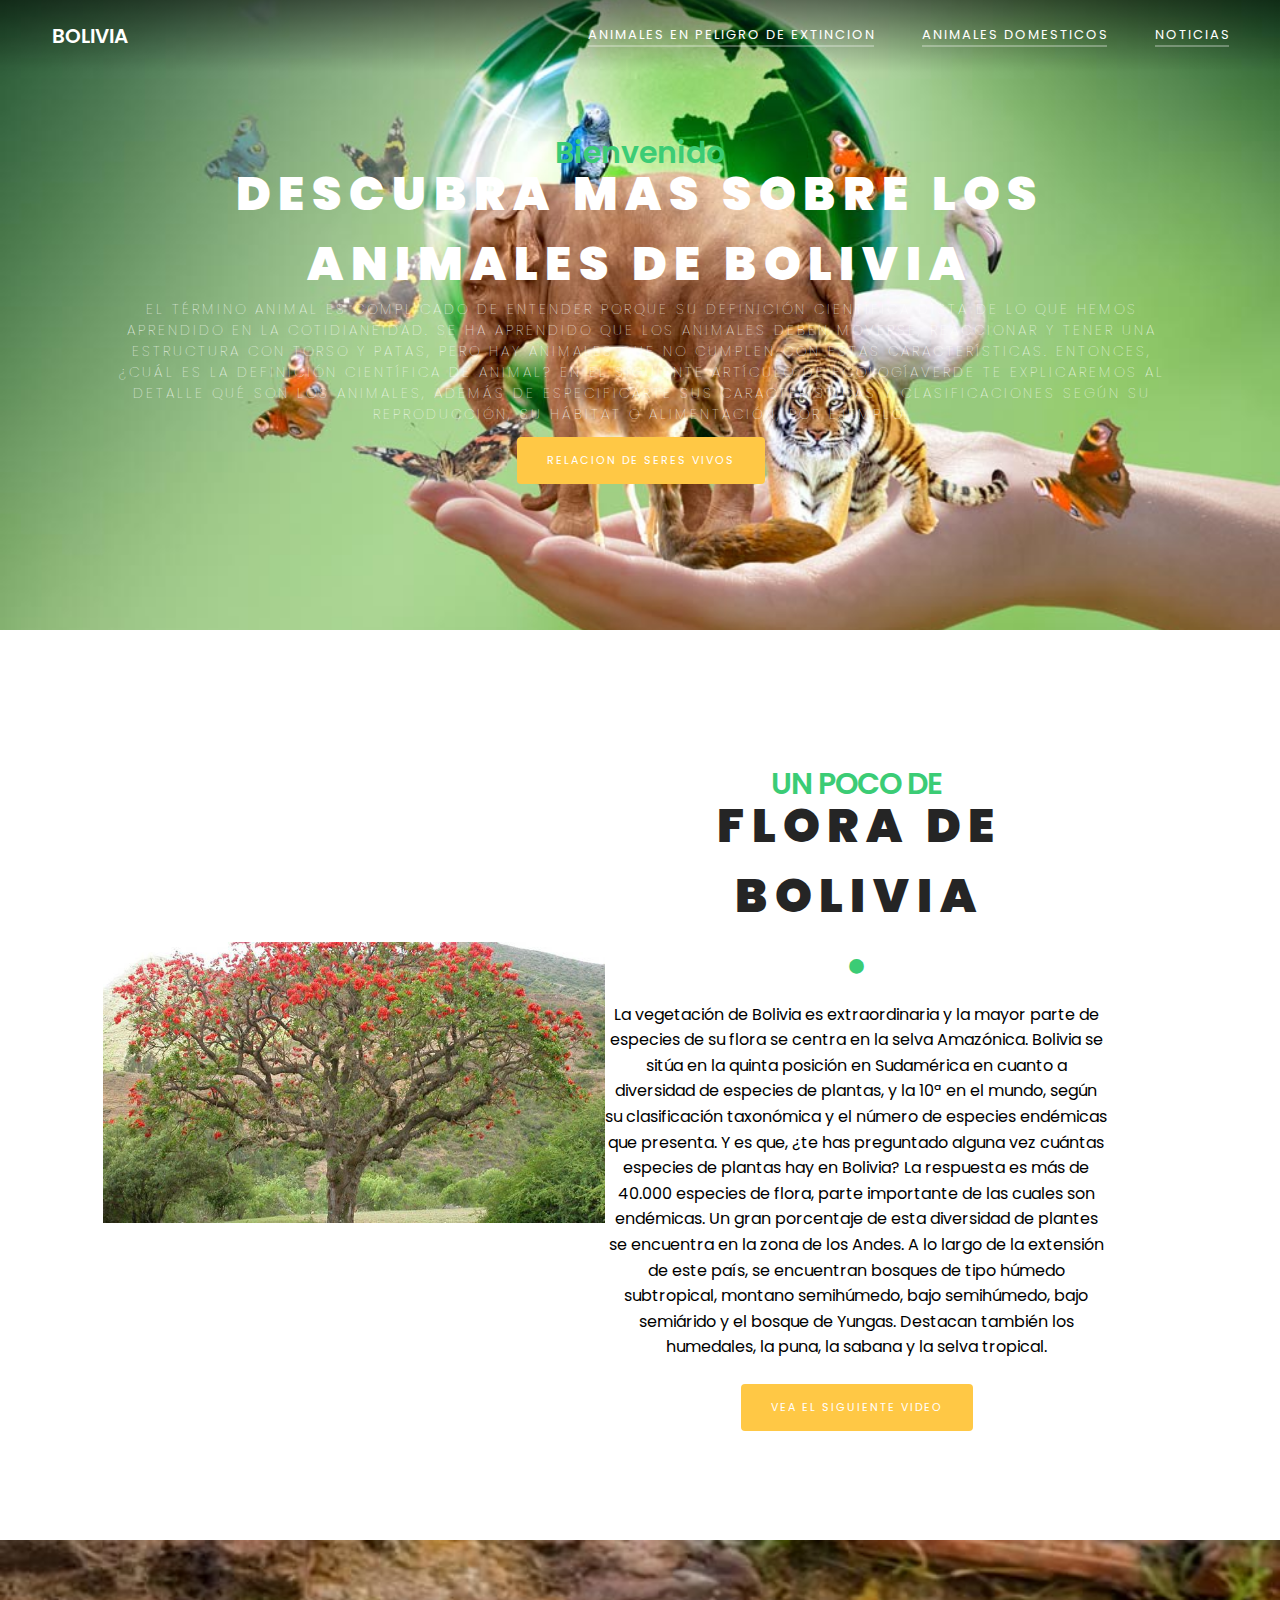
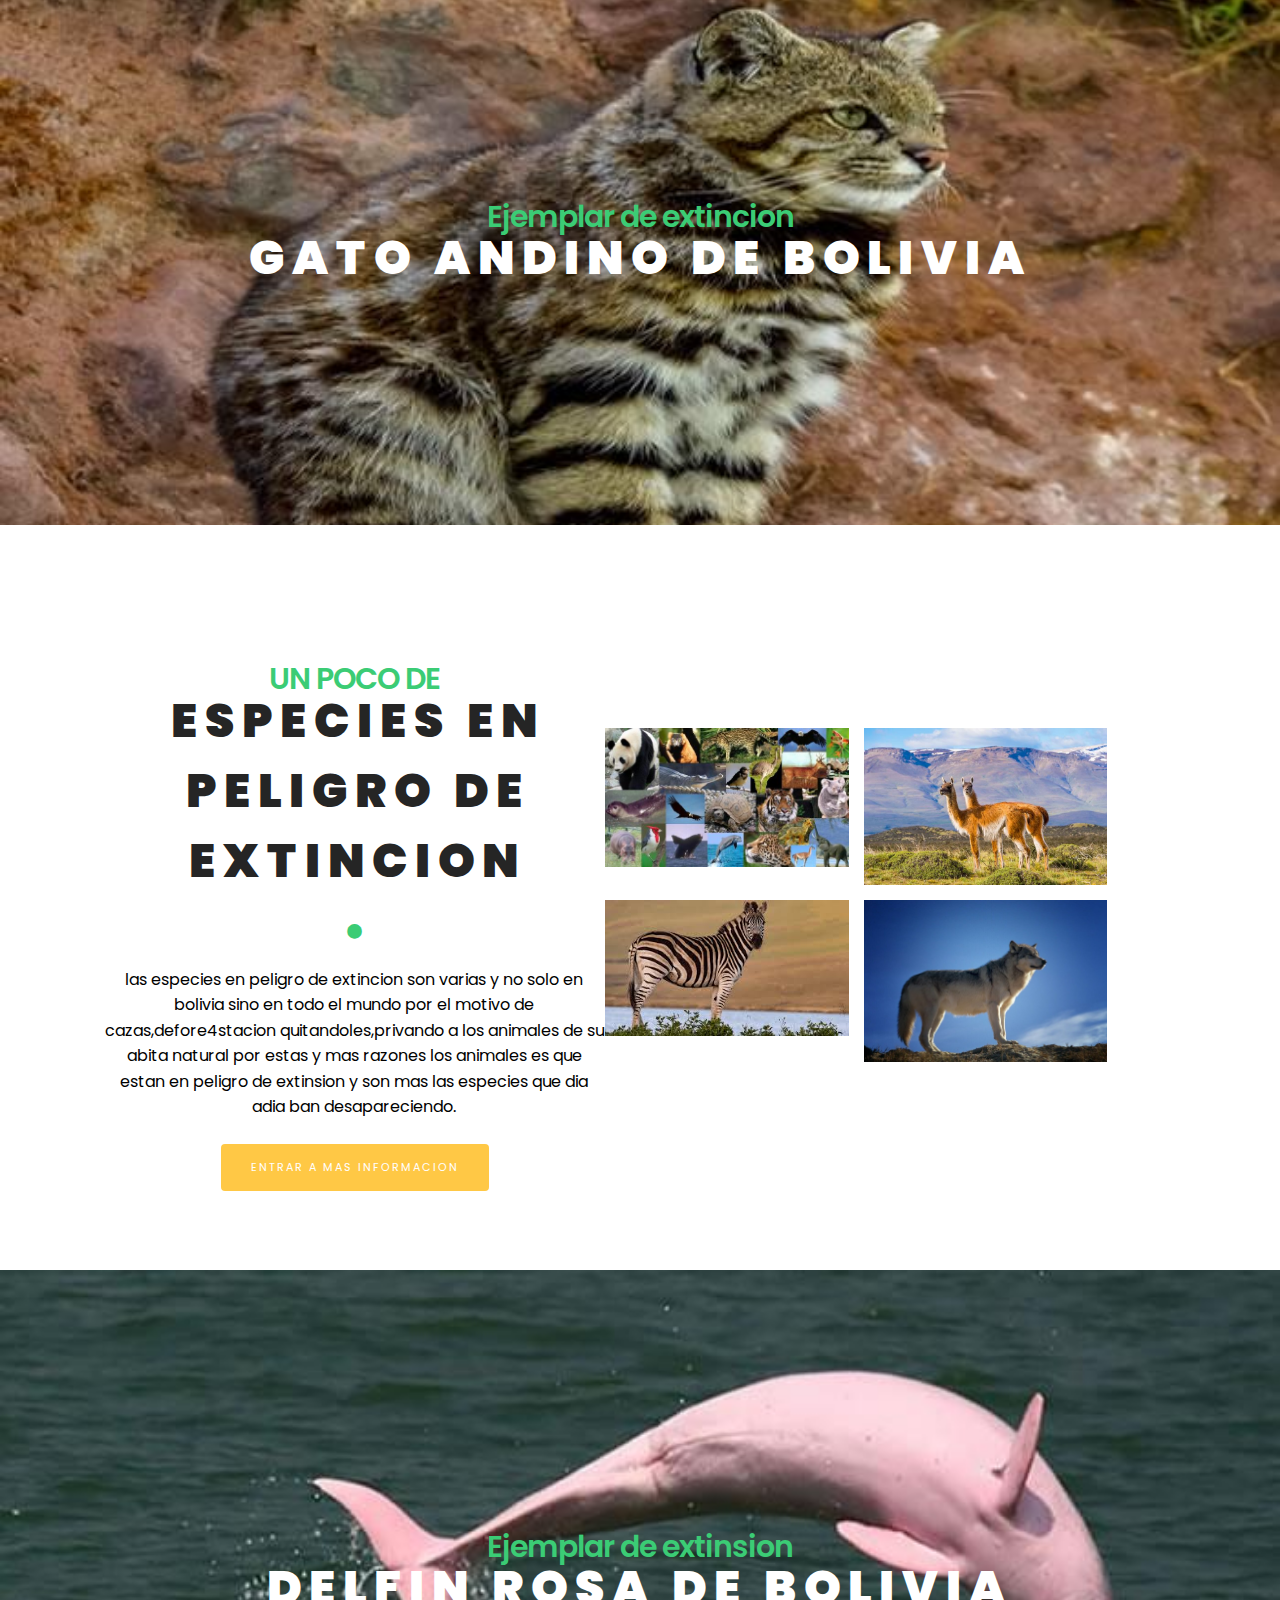
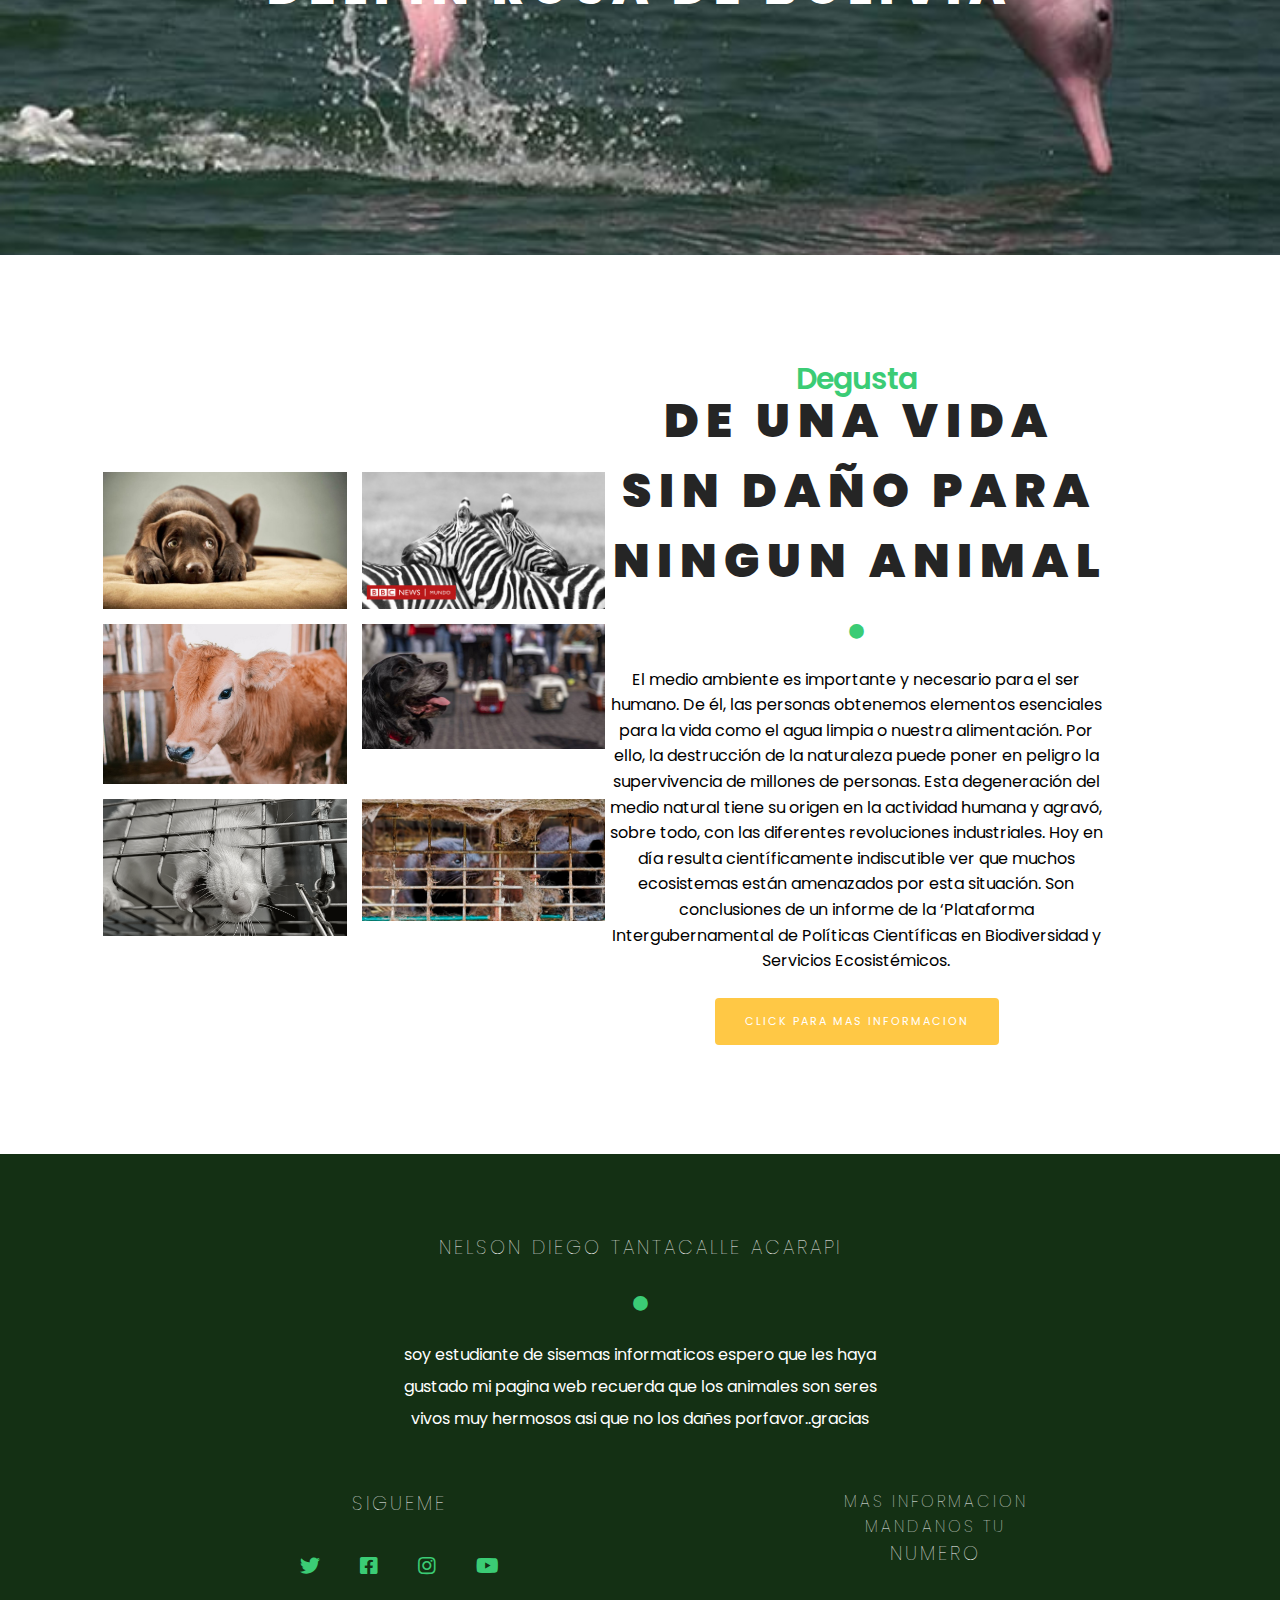
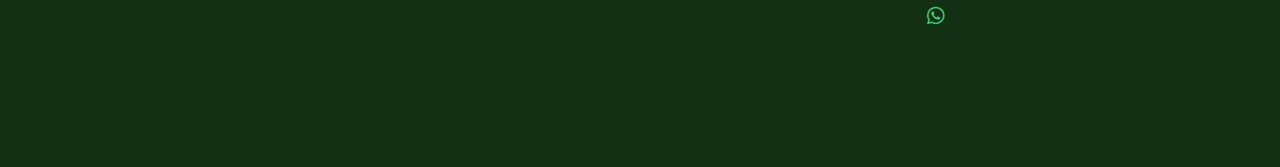
<file: index.html>
<!DOCTYPE html>
<html lang="en">
<head>
    <meta charset="UTF-8">
    <meta http-equiv="X-UA-Compatible" content="IE=edge">
    <meta name="viewport" content="width=device-width, initial-scale=1.0">
    <title>animales de bolivia</title>
    <link rel="stylesheet" href="https://cdnjs.cloudflare.com/ajax/libs/font-awesome/5.11.2/css/all.min.css">
    <link rel="stylesheet" href="css/style.css">
</head>
<body>
    <header>
        <div class="container">
            <nav class="nav">
                <div class="menu-toggle">
                    <i class="fas fa-bars"></i>
                    <i class="fas fa-times"></i>
                </div>
                <a href="https://www.ecologiaverde.com/flora-y-fauna-de-bolivia-3103.html#:~:text=La%20biodiversidad%20de%20Bolivia%20alberga,miles%20de%20especies%20de%20plantas." class="logo">BOLIVIA</a>
                <ul class="nav-list">
                    <li class="nav-item">
                        <a href="inicio.html" class="nav-link">ANIMALES EN PELIGRO DE EXTINCION</a>
                    </li>
                    <li class="nav-item">
                        <a href="domesticos.html" class="nav-link ">ANIMALES DOMESTICOS</a>
                    </li>
                    
                   
                    <li class="nav-item">
                        <a href="https://cnnespanol.cnn.com/category/animales/" class="nav-link ">NOTICIAS</a>
                    </li>
                    
                </ul>
            </nav>
        </div>
    </header>


    <section class="hero" id="hero">
        <div class="container">
            <h2 class="h2-sub">
                <span class="fil">B</span>ienvenido
            </h2>
            <h1 class="head">DESCUBRA MAS SOBRE LOS ANIMALES DE BOLIVIA</h1>
            <div class="he-des">
                <h5>El término animal es complicado de entender 
                    porque su definición científica dista de lo que hemos aprendido 
                    en la cotidianeidad. Se ha aprendido que los animales deben 
                    moverse, reaccionar y tener una estructura con torso y patas, 
                    pero hay animales que no cumplen con estas características. 
                    Entonces, ¿cuál es la definición científica de animal? En el 
                    siguiente artículo de EcologíaVerde te explicaremos al detalle 
                    qué son los animales, además de especificarte sus características 
                    y clasificaciones según su reproducción, su hábitat o alimentación,
                    por ejemplo.</h5>
                <a href="segundo.html" class="btn cta-btn">relacion de seres vivos</a>
            </div>
        </div>
    </section>
   
    <section class="dis-sto">
        <div class="container">
            <div class="res-info">
                <div>
                    <img src="imagenes/flora.jpg" alt="">
                </div>
            
                <div class="res-des pad-rig">
                    <div class="global">
                        <h2 class="h2-sub">
                            <span class="fil">un poco de</span>
                        </h2>
                        <h1 class="head hea-dark">flora de bolivia</h1>
                        <div class="circle">
                            <i class="fas fa-circle"></i>
                        </div>
                    </div>
                    <p>
                        La vegetación de Bolivia es extraordinaria y 
                        la mayor parte de especies de su flora se centra
                         en la selva Amazónica. Bolivia se sitúa en la
                          quinta posición en Sudamérica en cuanto a diversidad
                           de especies de plantas, y la 10ª en el mundo, según 
                           su clasificación taxonómica y el número de especies 
                           endémicas que presenta. Y es que, ¿te has preguntado
                            alguna vez cuántas especies de plantas hay en Bolivia?
                             La respuesta es más de 40.000 especies de flora, parte
                              importante de las cuales son endémicas. Un gran porcentaje
                               de esta diversidad de plantes se encuentra en la zona de 
                               los Andes. A lo largo de la extensión de este país, se 
                               encuentran bosques de tipo húmedo subtropical, montano 
                               semihúmedo, bajo semihúmedo, bajo semiárido y el bosque
                                de Yungas. Destacan también los humedales, la puna, la 
                                sabana y la selva tropical.
                            </p>
                    <a href="video de la flora.html" class="btn cta-btn">vea el siguiente video</a>
                </div>
        
            </div>
         </div>
    </section>


    <section class="taste bt">
        <div class="container">
            <div class="global">
                <h2 class="h2-sub">
                    <span class="fil">e</span>jemplar de extincion
                </h2>
                <h1 class="head">gato andino de bolivia</h1>
            </div>
        </div>
    </section>
    

    <section class="disco">
        <div class="container">
            <div class="res-info">
                <div class="res-des">
                    <div class="global">
                        <h2 class="h2-sub">
                            <span class="fil">un poco de</span>
                        </h2>
                        <h1 class="head hea-dark">especies en peligro de extincion</h1>
                        <div class="circle">
                            <i class="fas fa-circle"></i>
                        </div>
                    </div>
                    <p>
                        las especies en peligro de extincion son varias y no solo en bolivia sino en todo el mundo
                        por el motivo de cazas,defore4stacion quitandoles,privando a los animales de su abita natural por estas y mas razones los animales es que estan en peligro
                         de extinsion y son mas las especies que dia adia ban desapareciendo.
                    </p>
                    <a href="inicio.html" class="btn cta-btn">entrar a mas informacion</a>
                    
                </div>
                <br>
                <br>
                <div class="image-group pad-rig">
                      
                    <img src="imagenes/animales-en-peligro-de-extincion.jpg" alt="">
                    <img src="imagenes/guanaco.jpg" alt="">
                    <img src="imagenes/cebra.jpg" alt="">
                    <a href="https://www.nationalgeographic.com.es/animales/lobos">
                    <img src="imagenes/lobo.jpg" alt="">
                   </a>
                </div>

            </div>
        </div>
    </section>


    <section class="pb bt">
        <div class="container">
            <div class="global">
                <h2 class="h2-sub">
                    <span class="fil">e</span>jemplar de extinsion
                </h2>
                <h1 class="head">delfin rosa de bolivia</h1>
            </div>
        </div>
    </section>

    <section>
        <div class="container">
            <div class="res-info">

                <div class="image-group">
                    <img src="imagenes/perrines.jpg" alt="">
                    <img src="imagenes/cebrinas.jpg" alt="">
                    <img src="imagenes/baquin.jpg" alt="">
                    <img src="imagenes/perrooooo.jpg" alt="">
                    <img src="imagenes/cat.jpg" alt="">
                    <img src="imagenes/jaula.jpg" alt="">
                </div>
                <div class="res-des pad-rig">
                    <div class="global">
                        <h2 class="h2-sub">
                            <span class="fil">D</span>egusta
                        </h2>
                        <h1 class="head hea-dark">de una vida sin daño para ningun animal</h1>
                        <div class="circle">
                            <i class="fas fa-circle"></i>
                        </div>
                    </div>
                    <p>
                        El medio ambiente es importante y necesario para el ser
                         humano. De él, las personas obtenemos elementos esenciales
                          para la vida como el agua limpia o nuestra alimentación. 
                          Por ello, la destrucción de la naturaleza puede poner en peligro
                           la supervivencia de millones de personas. Esta degeneración del
                            medio natural tiene su origen en la actividad humana y agravó, 
                            sobre todo, con las diferentes revoluciones industriales. Hoy en
                             día resulta científicamente indiscutible ver que muchos ecosistemas
                             están amenazados por esta situación. Son conclusiones de un informe 
                             de la ‘Plataforma Intergubernamental de Políticas Científicas en 
                             Biodiversidad y Servicios Ecosistémicos.
                    </p>
                    <a href="videos/La realidad de los animales en nuestro planeta.mp4" class="btn cta-btn">click para mas informacion</a>
                </div>

            </div>
        </div>
    </section>

    
    <footer>
        <div class="container">
            <div class="footer-content">

                <div class="footer-content-about">
                    <h4>nelson diego tantacalle acarapi</h4>
                    <div class="circle">
                        <i class="fas fa-circle"></i>
                    </div>
                    <p>soy estudiante de sisemas informaticos espero que les haya gustado mi pagina web
                        recuerda que los animales son seres vivos muy hermosos asi que no los dañes porfavor..gracias
                    </p>
                </div>
                <div class="footer-div">
                    <div class="social-media">
                        <h4>sigueme</h4>
                        <ul class="social-icons">
                            <li>
                                <a href="https://twitter.com/nelson_acarapi?t=vL2R4mLwf4bxJNqRvJ4hMQ&s=09"><i class="fab fa-twitter"></i></a>
                            </li>
                            <li>
                                <a href="https://www.facebook.com/nelson.diego.792"><i class="fab fa-facebook-square"></i></a>
                            </li>
                            <li>
                                <a href="https://www.instagram.com/nelsondiego9/"><i class="fab fa-instagram"></i></a>
                            </li>
                            <li>
                                <a href="https://www.youtube.com/channel/UCNkosti38cuJYn1Pjh6YV4g"><i class="fab fa-youtube"></i></a>
                            </li>
                        </ul>
                    </div>
                    <div>
                        <h4><P> MAS INFORMACION</P> <P>MANDANOS TU </P>NUMERO</h4>
                        <ul class="social-icons">
                        <li>
                            <a href="https://wa.me/59162452110?text=HOLA%20Nelson%20necesito%20mas%20info"><i class="fab fa-whatsapp"></i></a>
                        </li>
                    </ul>
                    </div>
                </div>

            </div>
        </div>
    </footer>
    <script>

        const selectElement = function(element) {
            return document.querySelector(element);
        }


        let menuToggle = selectElement('.menu-toggle');
        let body = selectElement('body');

        menuToggle.addEventListener('click', function(){
            body.classList.toggle('open');
        })

    </script>
</body>
</html>
</file>
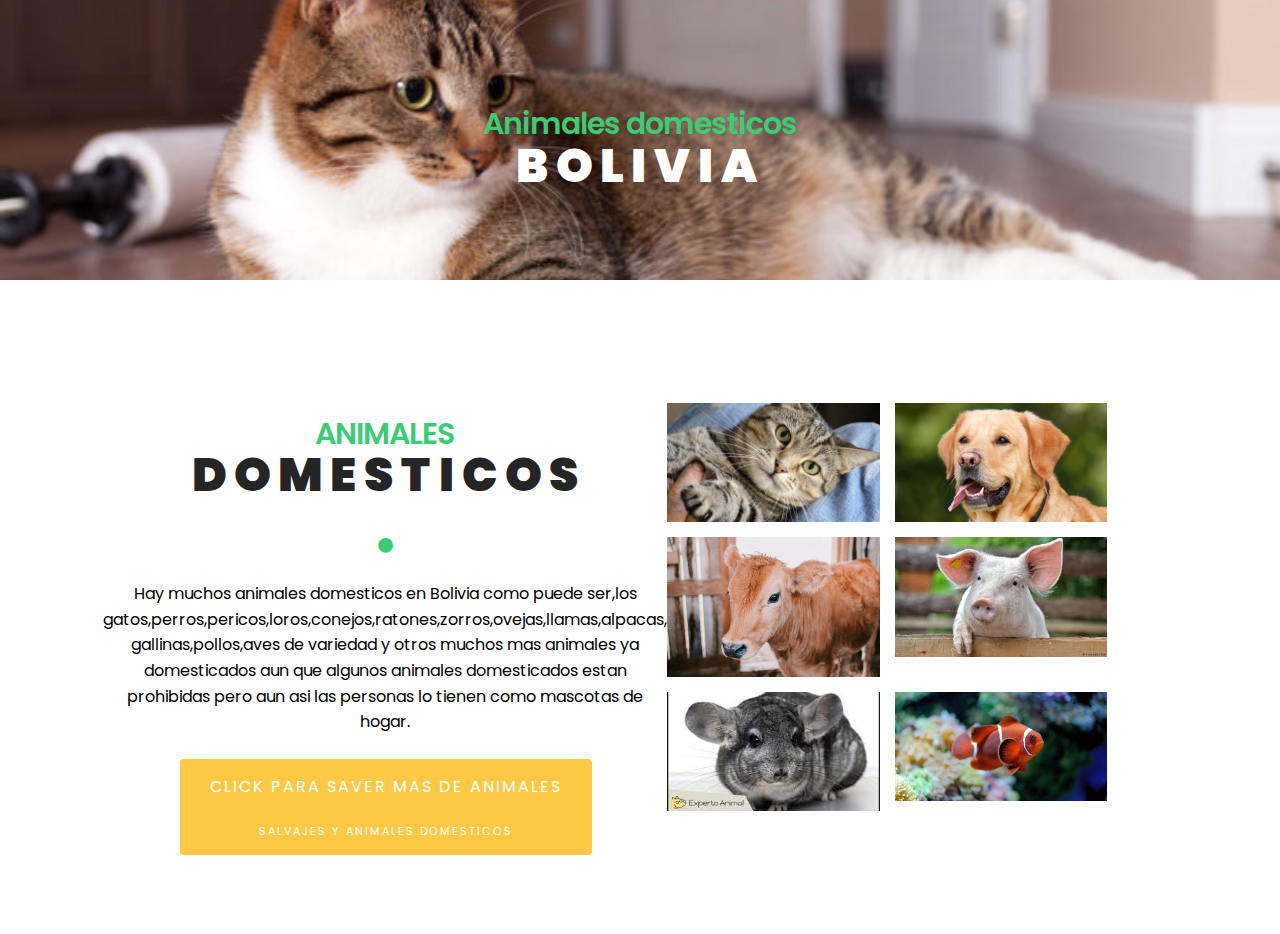
<file: domesticos.html>
<!DOCTYPE html>
<html lang="en">
<head>
    <meta charset="UTF-8">
    <meta http-equiv="X-UA-Compatible" content="IE=edge">
    <meta name="viewport" content="width=device-width, initial-scale=1.0">
    <title>Document</title>
    <link rel="stylesheet" href="https://cdnjs.cloudflare.com/ajax/libs/font-awesome/5.11.2/css/all.min.css">
    <link rel="stylesheet" href="css/style.css">
</head>
<body>
    <section class="domesticos">
        <div class="container">
            <div class="global">
                <h2 class="h2-sub">
                    <span class="fil">a</span>nimales domesticos
                </h2>
                <h1 class="head">bolivia</h1>
            </div>
        </div>
    </section>


    <section class="disco">
        <div class="container">
            <div class="res-info">
                <div class="res-des">
                    <div class="global">
                        <h2 class="h2-sub">
                            <span class="fil">animales</span>
                        </h2>
                        <h1 class="head hea-dark">domesticos</h1>
                        <div class="circle">
                            <i class="fas fa-circle"></i>
                        </div>
                    </div>
                    <p>
                        Hay muchos animales domesticos en Bolivia como puede ser,los gatos,perros,pericos,loros,conejos,ratones,zorros,ovejas,llamas,alpacas,
                        gallinas,pollos,aves de variedad y otros muchos mas animales ya domesticados aun que algunos animales domesticados estan prohibidas pero aun asi las personas lo tienen
                        como mascotas de hogar. 
                    </p>
                    <a href="https://www.youtube.com/watch?v=6p_RhjHIugE" class="btn cta-btn"><p>click para saver mas de animales</p>salvajes y animales domesticos</a>
                    
                </div>
                <br>
                <br>
                <div class="image-group pad-rig">
                      
                    <img src="imagenes/gatos.jpg" alt="">
                    <img src="imagenes/perrin.jpg" alt="">
                    <img src="imagenes/baquin.jpg" alt="">
                    <img src="imagenes/chanchin.jpg" alt="">
                    <img src="imagenes/la chinchillla.jpg" alt="">
                    <img src="imagenes/pez payaso.jpg" alt="">
                </div>

            </div>
        </div>
    </section>
</body>
</html>
</file>
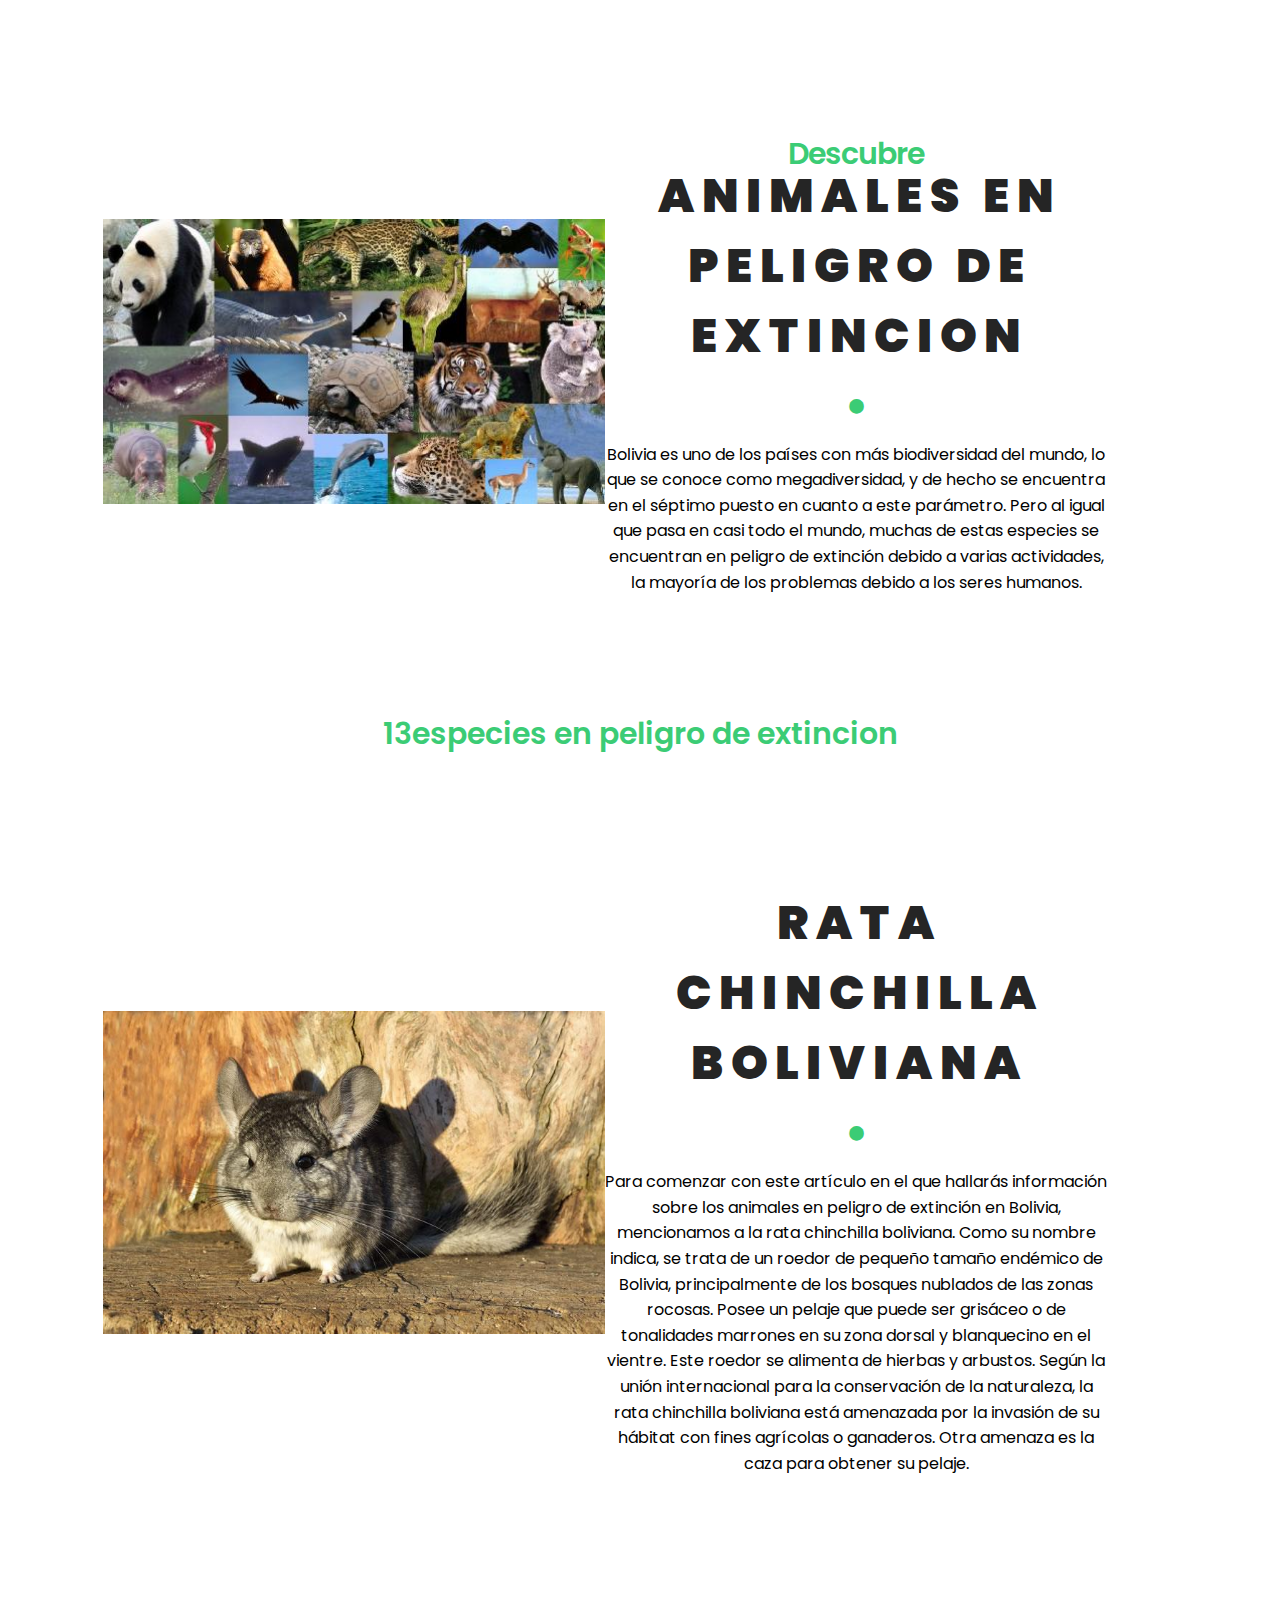
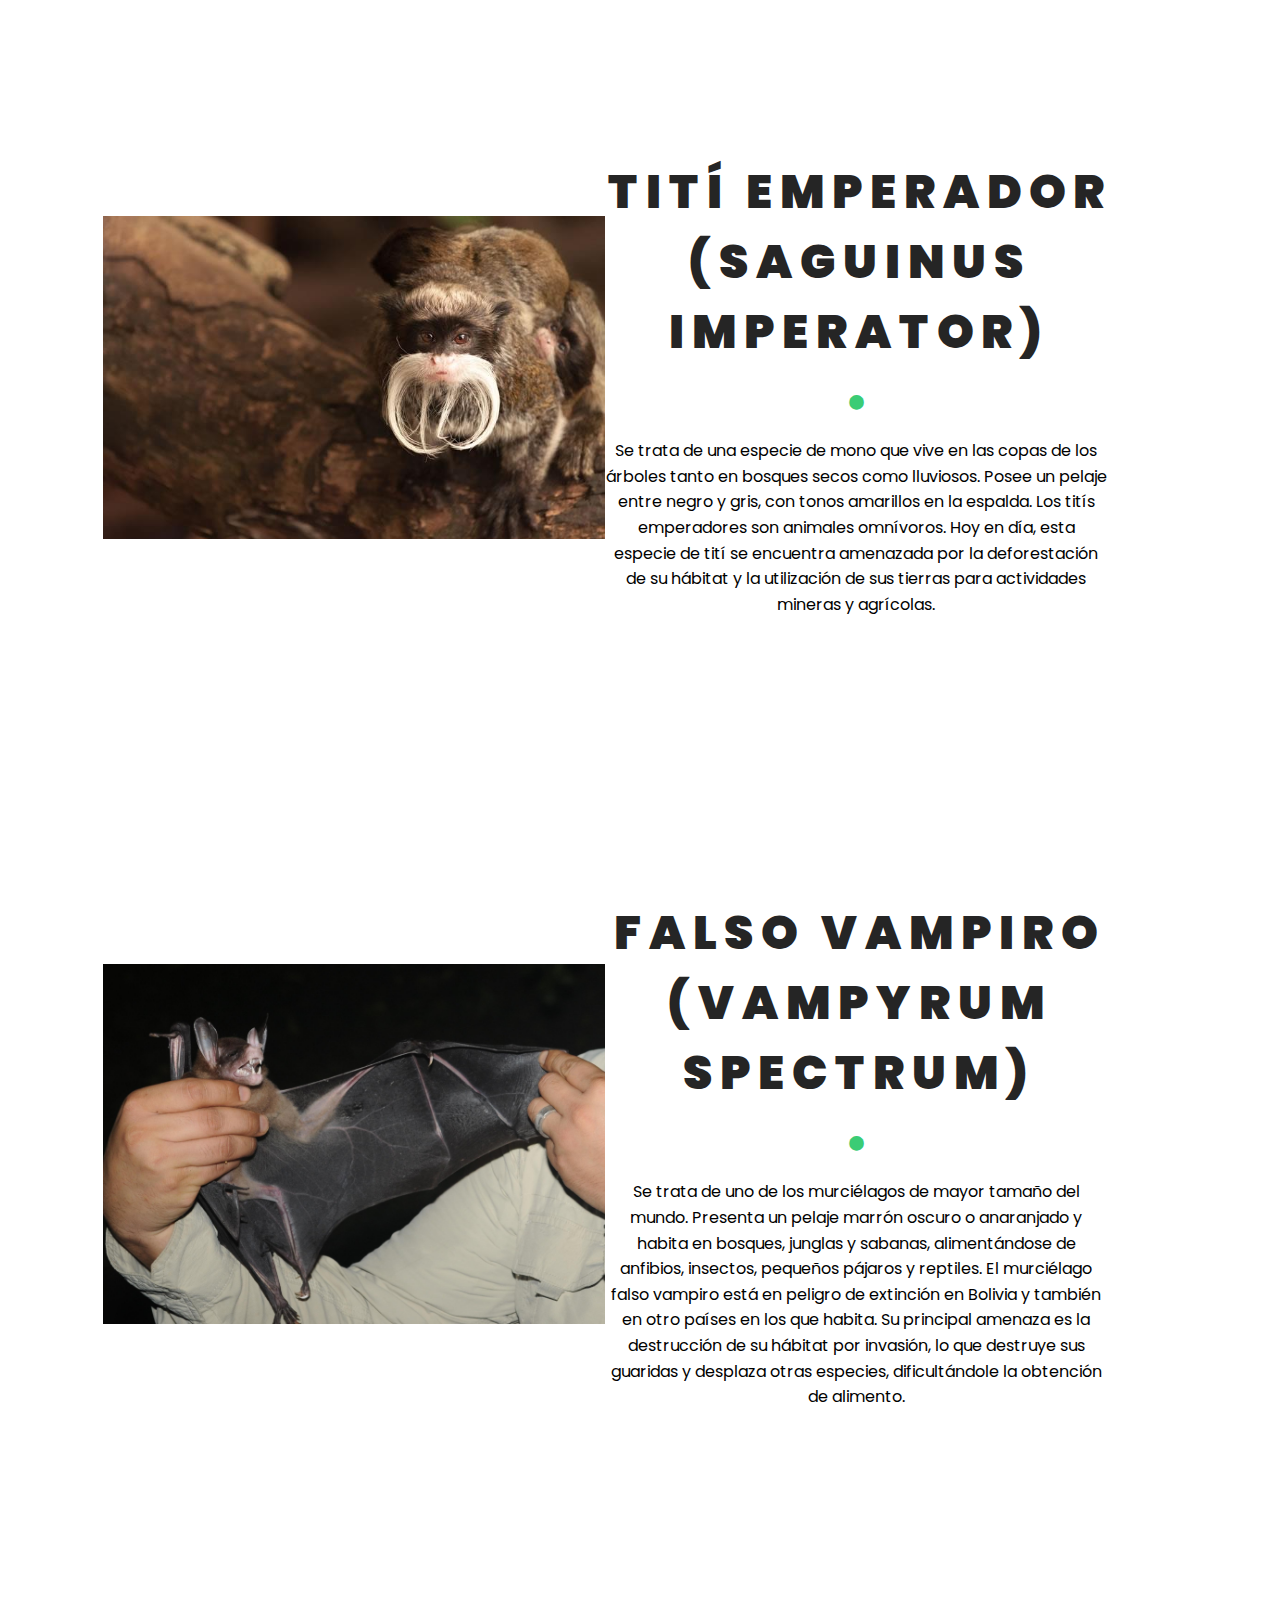
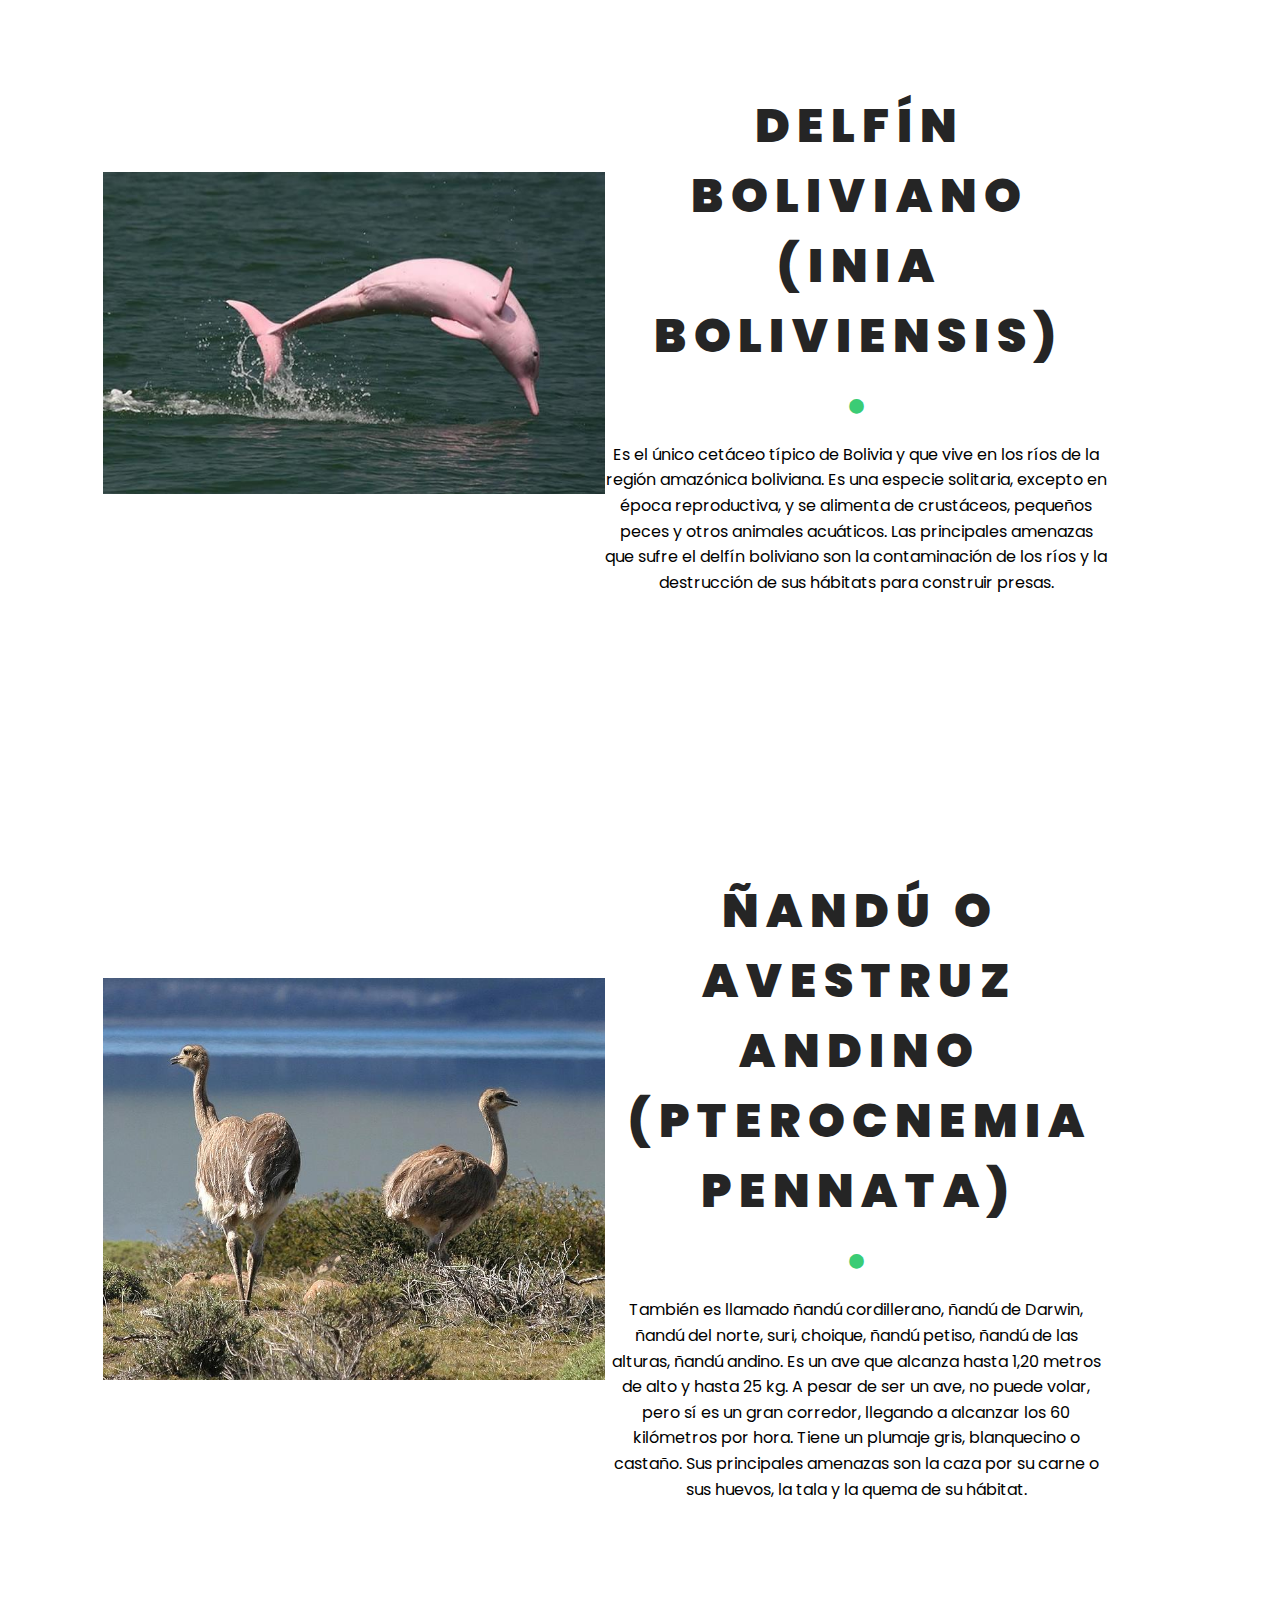
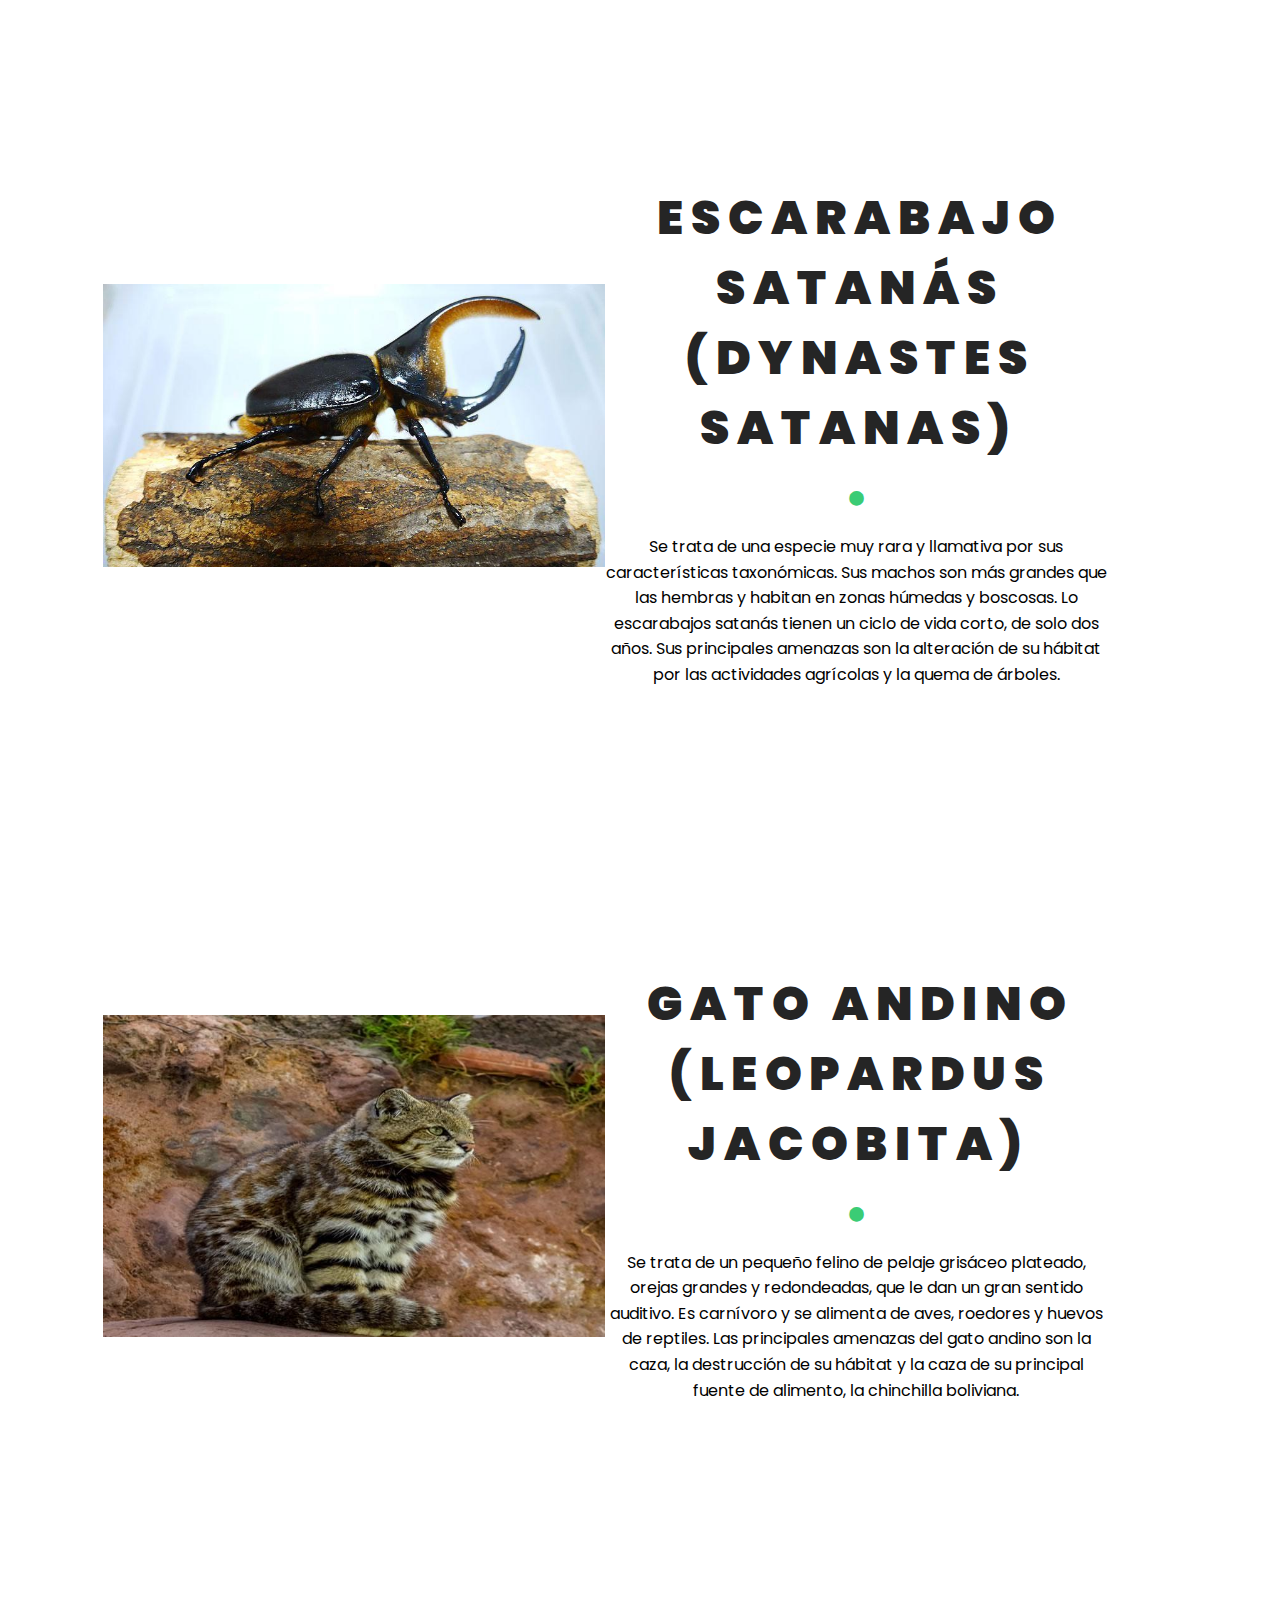
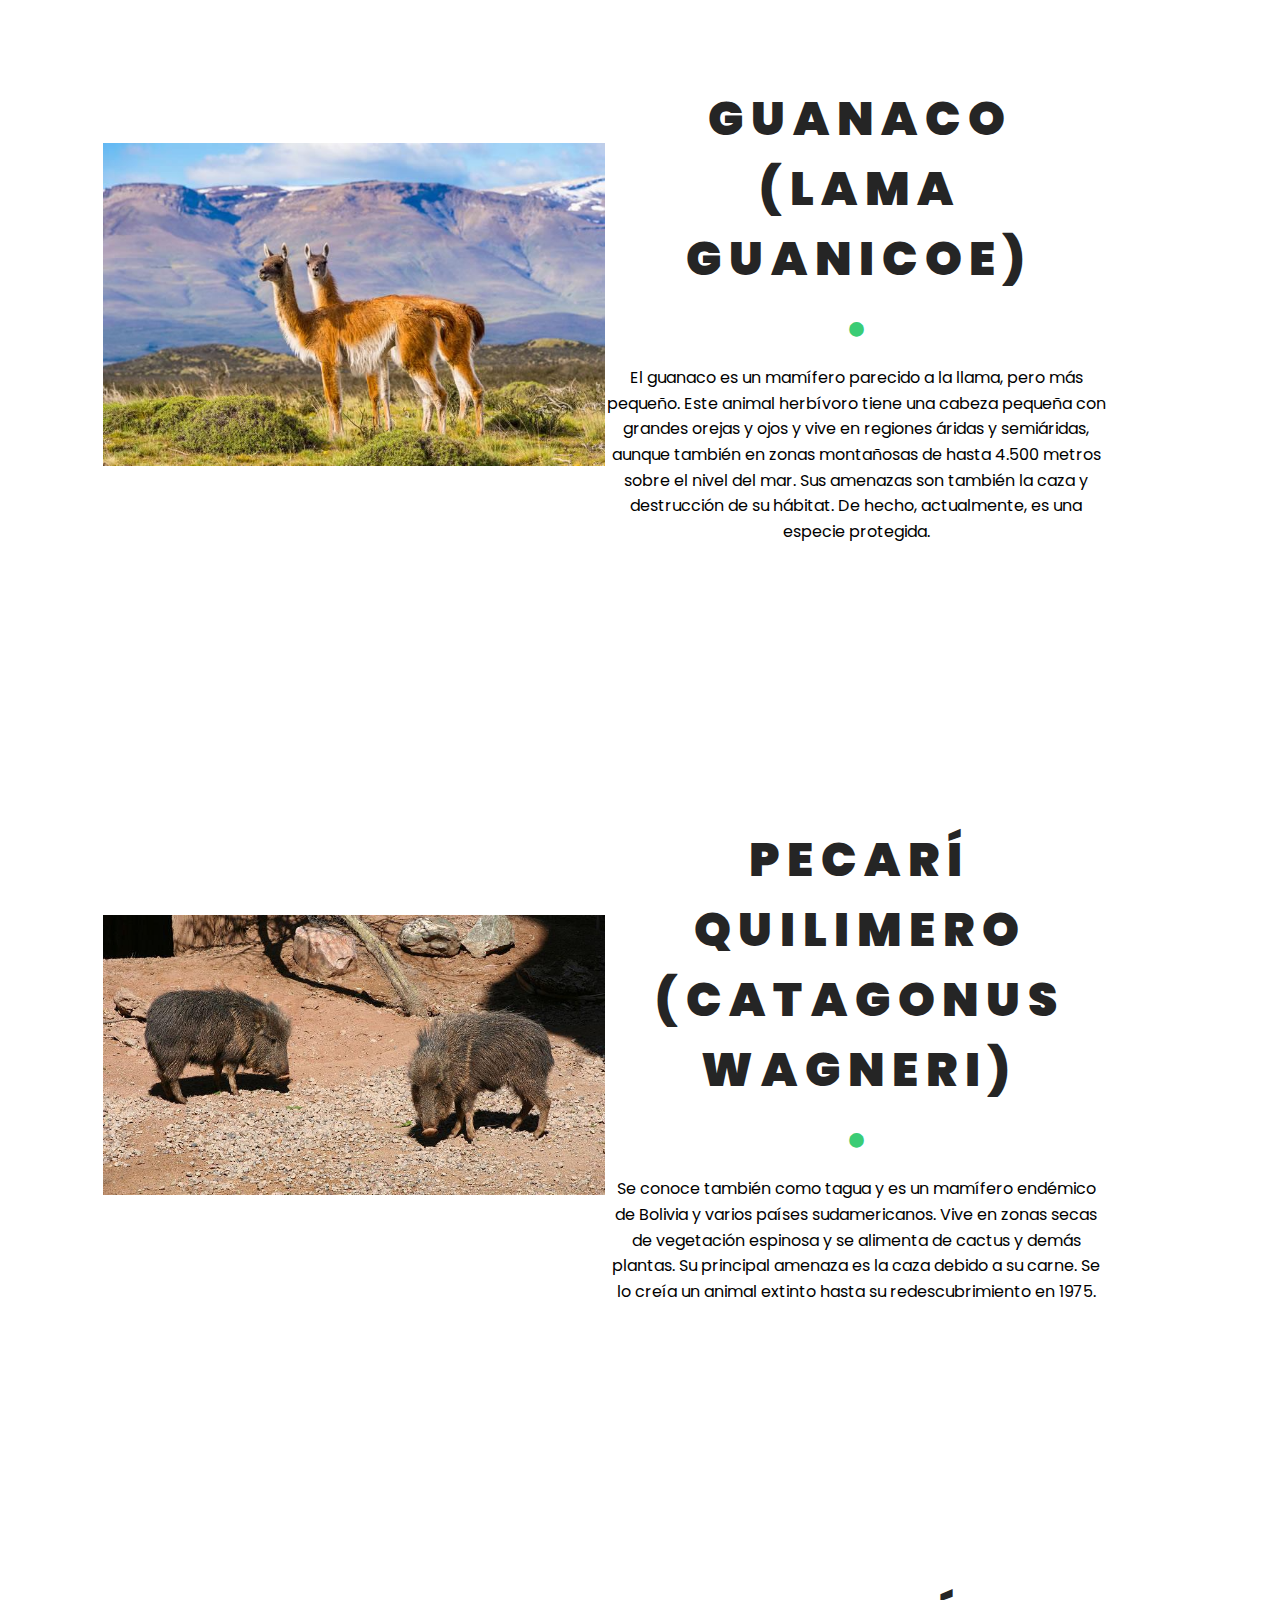
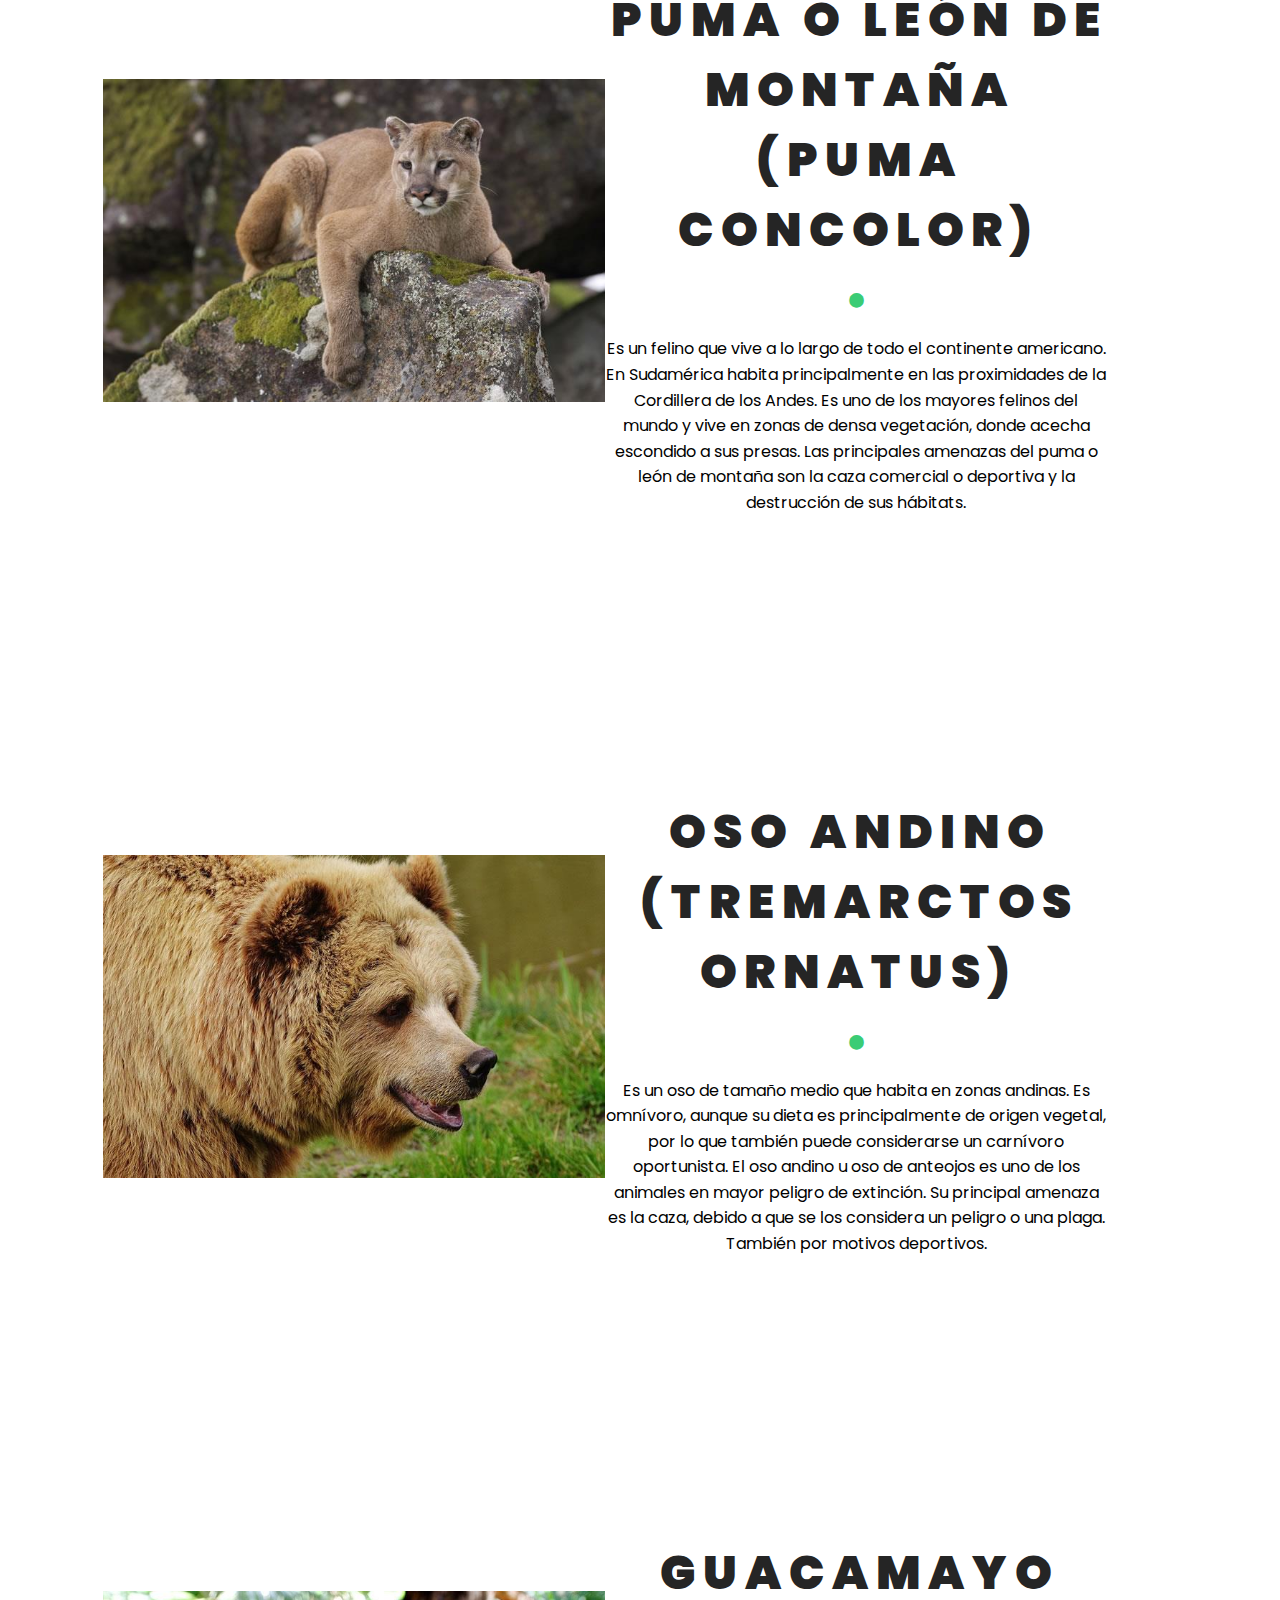
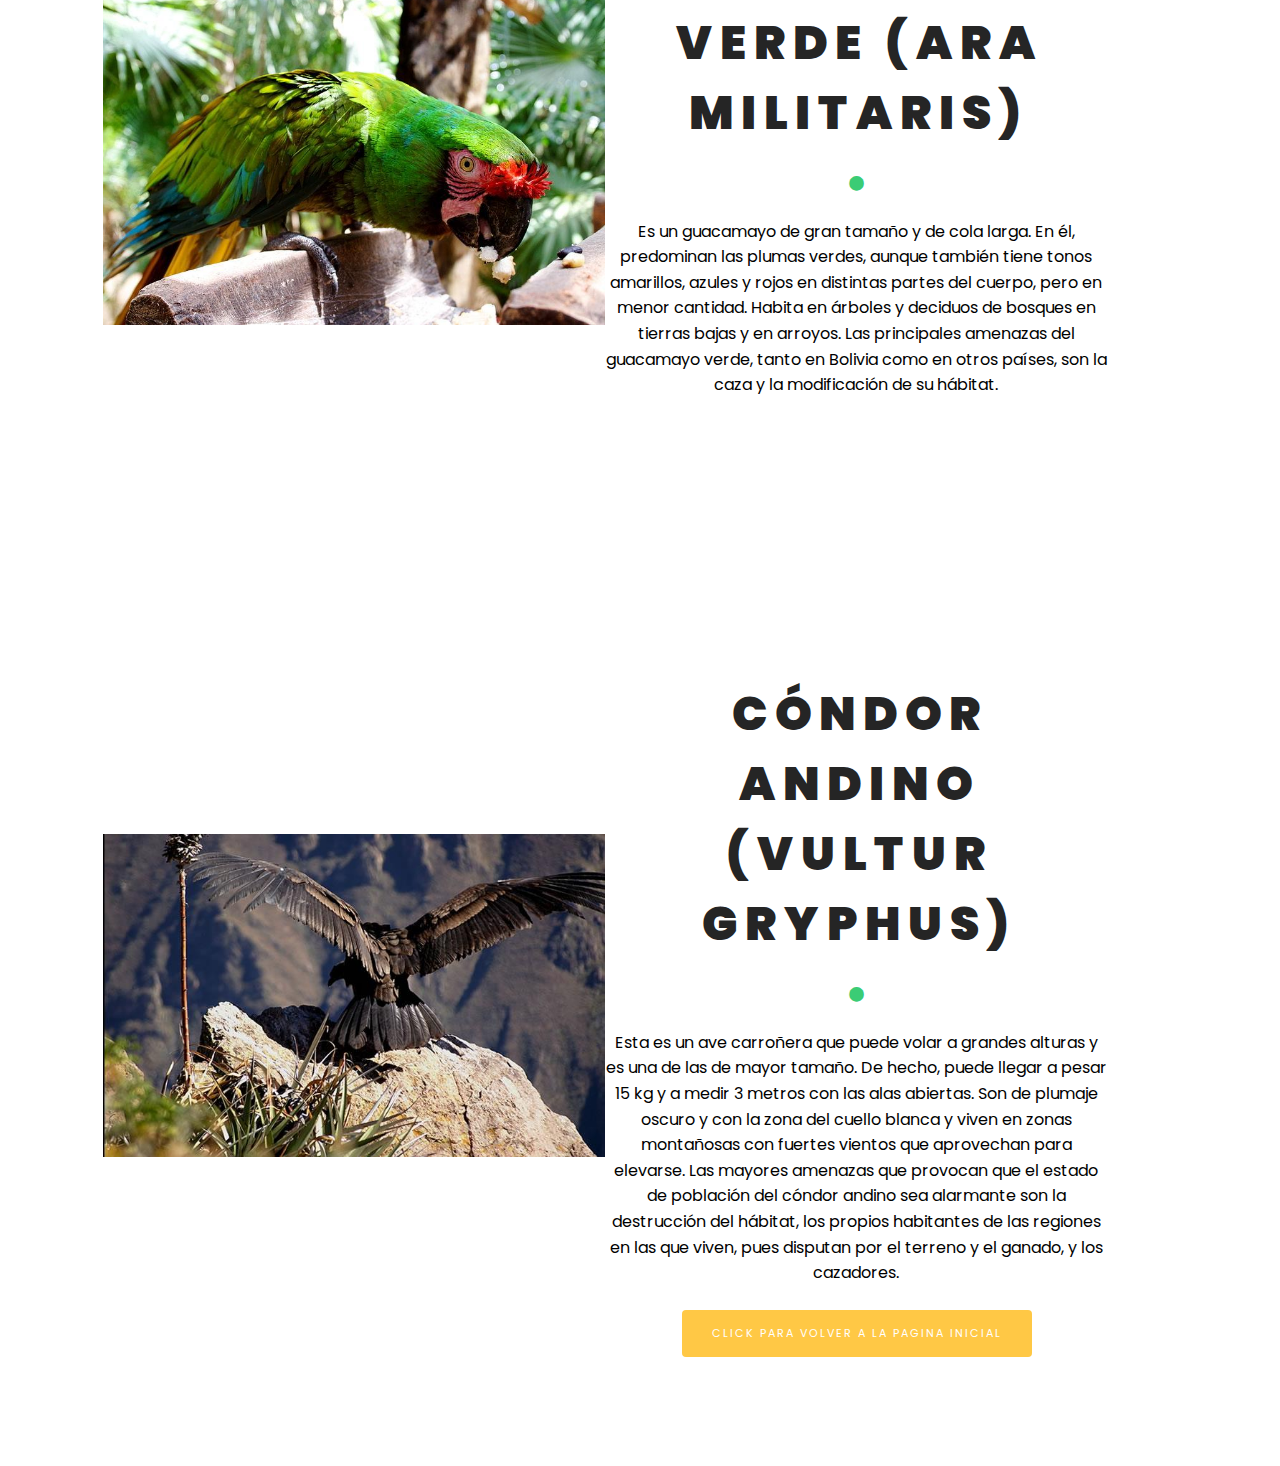
<file: inicio.html>
<!DOCTYPE html>
<html lang="en">
<head>
    <meta charset="UTF-8">
    <meta http-equiv="X-UA-Compatible" content="IE=edge">
    <meta name="viewport" content="width=device-width, initial-scale=1.0">
    <title>Document</title>
    <link rel="stylesheet" href="https://cdnjs.cloudflare.com/ajax/libs/font-awesome/5.11.2/css/all.min.css">
    <link rel="stylesheet" href="css/style.css">
</head>
<body>
    <section class="dis-sto">
        <div class="container">
            <div class="res-info">
                <div>
                    <img src="imagenes/animales-en-peligro-de-extincion.jpg" alt="">
                </div>
            
                <div class="res-des pad-rig">
                    <div class="global">
                        <h2 class="h2-sub">
                            <span class="fil">D</span>escubre
                        </h2>
                        <h1 class="head hea-dark">ANIMALES EN PELIGRO DE EXTINCION</h1>
                        <div class="circle">
                            <i class="fas fa-circle"></i>
                        </div>
                    </div>
                    <p >
                        Bolivia es uno de los países con más biodiversidad del mundo, 
                        lo que se conoce como megadiversidad, y de hecho se encuentra 
                        en el séptimo puesto en cuanto a este parámetro. Pero al igual
                        que pasa en casi todo el mundo, muchas de estas especies se
                        encuentran en peligro de extinción debido a varias actividades,
                        la mayoría de los problemas debido a los seres humanos.
                    </p>
                </div>
            </div>
         </div>
    </section>

    <center>
        <h2 class="h2-sub">
          <span class="fil">13</span>especies en peligro de extincion
        </h2>
    </center>

    <section class="dis-sto">
        <div class="container">
            <div class="res-info">
                <div>
                    <img src="imagenes/rata chinchilla.jpg" alt="">
                </div>
            
                <div class="res-des pad-rig">
                    <div class="global">
                        
                        <h1 class="head hea-dark">rata chinchilla boliviana</h1>
                        <div class="circle">
                            <i class="fas fa-circle"></i>
                        </div>
                    </div>
                    <p >
                        Para comenzar con este artículo en el que hallarás información sobre los animales en peligro de extinción en Bolivia, mencionamos a la rata chinchilla boliviana. Como su nombre indica, se trata de un roedor de pequeño tamaño endémico de Bolivia, principalmente de los bosques nublados de las zonas rocosas. Posee un pelaje que puede ser grisáceo o de tonalidades marrones en su zona dorsal y blanquecino en el vientre. Este roedor se alimenta de hierbas y arbustos.

Según la unión internacional para la conservación de la naturaleza, la rata chinchilla boliviana está amenazada por la invasión de su hábitat con fines agrícolas o ganaderos. Otra amenaza es la caza para obtener su pelaje.
                    </p>
                </div>
            </div>
         </div>
    </section>


    <section class="dis-sto">
        <div class="container">
            <div class="res-info">
                <div>
                    <img src="imagenes/titi emperador.jpg" alt="">
                </div>
            
                <div class="res-des pad-rig">
                    <div class="global">
                        
                        <h1 class="head hea-dark">Tití emperador (Saguinus imperator)</h1>
                        <div class="circle">
                            <i class="fas fa-circle"></i>
                        </div>
                    </div>
                    <p >
                        Se trata de una especie de mono que vive en las copas de los árboles tanto en bosques secos como lluviosos. Posee un pelaje entre negro y gris, con tonos amarillos en la espalda. Los titís emperadores son animales omnívoros.

Hoy en día, esta especie de tití se encuentra amenazada por la deforestación de su hábitat y la utilización de sus tierras para actividades mineras y agrícolas.
                    </p>

                </div>
            </div>
         </div>
    </section>


    <section class="dis-sto">
        <div class="container">
            <div class="res-info">
                <div>
                    <img src="imagenes/falso.jpg" alt="">
                </div>
            
                <div class="res-des pad-rig">
                    <div class="global">
                        
                        <h1 class="head hea-dark">Falso vampiro (Vampyrum spectrum)</h1>
                        <div class="circle">
                            <i class="fas fa-circle"></i>
                        </div>
                    </div>
                    <p >
                        Se trata de uno de los murciélagos de mayor tamaño del mundo. Presenta un pelaje marrón oscuro o anaranjado y habita en bosques, junglas y sabanas, alimentándose de anfibios, insectos, pequeños pájaros y reptiles.

El murciélago falso vampiro está en peligro de extinción en Bolivia y también en otro países en los que habita. Su principal amenaza es la destrucción de su hábitat por invasión, lo que destruye sus guaridas y desplaza otras especies, dificultándole la obtención de alimento.
                    </p>

                </div>
            </div>
         </div>
    </section>



    <section class="dis-sto">
        <div class="container">
            <div class="res-info">
                <div>
                    <img src="imagenes/delfin rosa.jpg" alt="">
                </div>
            
                <div class="res-des pad-rig">
                    <div class="global">
                        
                        <h1 class="head hea-dark">Delfín boliviano (Inia boliviensis)</h1>
                        <div class="circle">
                            <i class="fas fa-circle"></i>
                        </div>
                    </div>
                    <p >
                        Es el único cetáceo típico de Bolivia y que vive en los ríos de la región amazónica boliviana. Es una especie solitaria, excepto en época reproductiva, y se alimenta de crustáceos, pequeños peces y otros animales acuáticos.

Las principales amenazas que sufre el delfín boliviano son la contaminación de los ríos y la destrucción de sus hábitats para construir presas.
                    </p>

                </div>
            </div>
         </div>
    </section>



    <section class="dis-sto">
        <div class="container">
            <div class="res-info">
                <div>
                    <img src="imagenes/ñandu boliviano.jpg" alt="">
                </div>
            
                <div class="res-des pad-rig">
                    <div class="global">
                        
                        <h1 class="head hea-dark">Ñandú o avestruz andino (Pterocnemia pennata)</h1>
                        <div class="circle">
                            <i class="fas fa-circle"></i>
                        </div>
                    </div>
                    <p >
                        También es llamado ñandú cordillerano, ñandú de Darwin, ñandú del norte, suri, choique, ñandú petiso, ñandú de las alturas, ñandú andino. Es un ave que alcanza hasta 1,20 metros de alto y hasta 25 kg. A pesar de ser un ave, no puede volar, pero sí es un gran corredor, llegando a alcanzar los 60 kilómetros por hora. Tiene un plumaje gris, blanquecino o castaño.

Sus principales amenazas son la caza por su carne o sus huevos, la tala y la quema de su hábitat.
                    </p>

                </div>
            </div>
         </div>
    </section>



    <section class="dis-sto">
        <div class="container">
            <div class="res-info">
                <div>
                    <img src="imagenes/escarabajo_satanas.jpg" alt="">
                </div>
            
                <div class="res-des pad-rig">
                    <div class="global">
                        
                        <h1 class="head hea-dark">Escarabajo satanás (Dynastes satanas)</h1>
                        <div class="circle">
                            <i class="fas fa-circle"></i>
                        </div>
                    </div>
                    <p >
                        Se trata de una especie muy rara y llamativa por sus características taxonómicas. Sus machos son más grandes que las hembras y habitan en zonas húmedas y boscosas. Lo escarabajos satanás tienen un ciclo de vida corto, de solo dos años.

Sus principales amenazas son la alteración de su hábitat por las actividades agrícolas y la quema de árboles.
                    </p>

                </div>
            </div>
         </div>
    </section>



    <section class="dis-sto">
        <div class="container">
            <div class="res-info">
                <div>
                    <img src="imagenes/gato andino.jpg" alt="">
                </div>
            
                <div class="res-des pad-rig">
                    <div class="global">
                        
                        <h1 class="head hea-dark">Gato andino (Leopardus jacobita)</h1>
                        <div class="circle">
                            <i class="fas fa-circle"></i>
                        </div>
                    </div>
                    <p >
                        Se trata de un pequeño felino de pelaje grisáceo plateado, orejas grandes y redondeadas, que le dan un gran sentido auditivo. Es carnívoro y se alimenta de aves, roedores y huevos de reptiles.

Las principales amenazas del gato andino son la caza, la destrucción de su hábitat y la caza de su principal fuente de alimento, la chinchilla boliviana.
                    </p>

                </div>
            </div>
         </div>
    </section>



    <section class="dis-sto">
        <div class="container">
            <div class="res-info">
                <div>
                    <img src="imagenes/guanaco.jpg" alt="">
                </div>
            
                <div class="res-des pad-rig">
                    <div class="global">
                        
                        <h1 class="head hea-dark">Guanaco (Lama guanicoe)</h1>
                        <div class="circle">
                            <i class="fas fa-circle"></i>
                        </div>
                    </div>
                    <p >
                        El guanaco es un mamífero parecido a la llama, pero más pequeño. Este animal herbívoro tiene una cabeza pequeña con grandes orejas y ojos y vive en regiones áridas y semiáridas, aunque también en zonas montañosas de hasta 4.500 metros sobre el nivel del mar.

Sus amenazas son también la caza y destrucción de su hábitat. De hecho, actualmente, es una especie protegida.
                    </p>

                </div>
            </div>
         </div>
    </section>



    <section class="dis-sto">
        <div class="container">
            <div class="res-info">
                <div>
                    <img src="imagenes/pecari_quilimero.jpg" alt="">
                </div>
            
                <div class="res-des pad-rig">
                    <div class="global">
                        
                        <h1 class="head hea-dark">Pecarí quilimero (Catagonus wagneri)</h1>
                        <div class="circle">
                            <i class="fas fa-circle"></i>
                        </div>
                    </div>
                    <p >
                        Se conoce también como tagua y es un mamífero endémico de Bolivia y varios países sudamericanos. Vive en zonas secas de vegetación espinosa y se alimenta de cactus y demás plantas.

Su principal amenaza es la caza debido a su carne. Se lo creía un animal extinto hasta su redescubrimiento en 1975.
                    </p>

                </div>
            </div>
         </div>
    </section>



    <section class="dis-sto">
        <div class="container">
            <div class="res-info">
                <div>
                    <img src="imagenes/puma o leon de montaña.jpg" alt="">
                </div>
            
                <div class="res-des pad-rig">
                    <div class="global">
                        
                        <h1 class="head hea-dark">Puma o león de montaña (Puma concolor)</h1>
                        <div class="circle">
                            <i class="fas fa-circle"></i>
                        </div>
                    </div>
                    <p >
                        Es un felino que vive a lo largo de todo el continente americano. En Sudamérica habita principalmente en las proximidades de la Cordillera de los Andes. Es uno de los mayores felinos del mundo y vive en zonas de densa vegetación, donde acecha escondido a sus presas.

Las principales amenazas del puma o león de montaña son la caza comercial o deportiva y la destrucción de sus hábitats.
                    </p>

                </div>
            </div>
         </div>
    </section>



    <section class="dis-sto">
        <div class="container">
            <div class="res-info">
                <div>
                    <img src="imagenes/oso andino.jpg" alt="">
                </div>
            
                <div class="res-des pad-rig">
                    <div class="global">
                        
                        <h1 class="head hea-dark">Oso andino (Tremarctos ornatus)</h1>
                        <div class="circle">
                            <i class="fas fa-circle"></i>
                        </div>
                    </div>
                    <p >
                        Es un oso de tamaño medio que habita en zonas andinas. Es omnívoro, aunque su dieta es principalmente de origen vegetal, por lo que también puede considerarse un carnívoro oportunista.

El oso andino u oso de anteojos es uno de los animales en mayor peligro de extinción. Su principal amenaza es la caza, debido a que se los considera un peligro o una plaga. También por motivos deportivos.
                    </p>

                </div>
            </div>
         </div>
    </section>



    <section class="dis-sto">
        <div class="container">
            <div class="res-info">
                <div>
                    <img src="imagenes/guacamayo_verde.jpg" alt="">
                </div>
            
                <div class="res-des pad-rig">
                    <div class="global">
                        
                        <h1 class="head hea-dark">Guacamayo verde (Ara militaris)</h1>
                        <div class="circle">
                            <i class="fas fa-circle"></i>
                        </div>
                    </div>
                    <p >
                        Es un guacamayo de gran tamaño y de cola larga. En él, predominan las plumas verdes, aunque también tiene tonos amarillos, azules y rojos en distintas partes del cuerpo, pero en menor cantidad. Habita en árboles y deciduos de bosques en tierras bajas y en arroyos.

                        Las principales amenazas del guacamayo verde, tanto en Bolivia como en otros países, son la caza y la modificación de su hábitat.
                    </p>

                </div>
            </div>
         </div>
    </section>



    <section class="dis-sto">
        <div class="container">
            <div class="res-info">
                <div>
                    <img src="imagenes/consodor.jpg" alt="">
                </div>
                <div class="res-des pad-rig">
                    <div class="global">
                        
                        <h1 class="head hea-dark">Cóndor andino (Vultur gryphus)</h1>
                        <div class="circle">
                            <i class="fas fa-circle"></i>
                        </div>
                    </div>
                    <p >
                        Esta es un ave carroñera que puede volar a grandes alturas y es una de las de mayor tamaño. De hecho, puede llegar a pesar 15 kg y a medir 3 metros con las alas abiertas. Son de plumaje oscuro y con la zona del cuello blanca y viven en zonas montañosas con fuertes vientos que aprovechan para elevarse. Las mayores amenazas que provocan que el estado de población del cóndor andino sea alarmante son la destrucción del hábitat, los propios habitantes de las regiones en las que viven, pues disputan por el terreno y el ganado, y los cazadores.
                    </p>
                    <a href="index.html" class="btn cta-btn">click para volver a la pagina inicial</a>
                </div>
            </div>
         </div>
    </section>



    
    

    


</body>
</html>
</file>
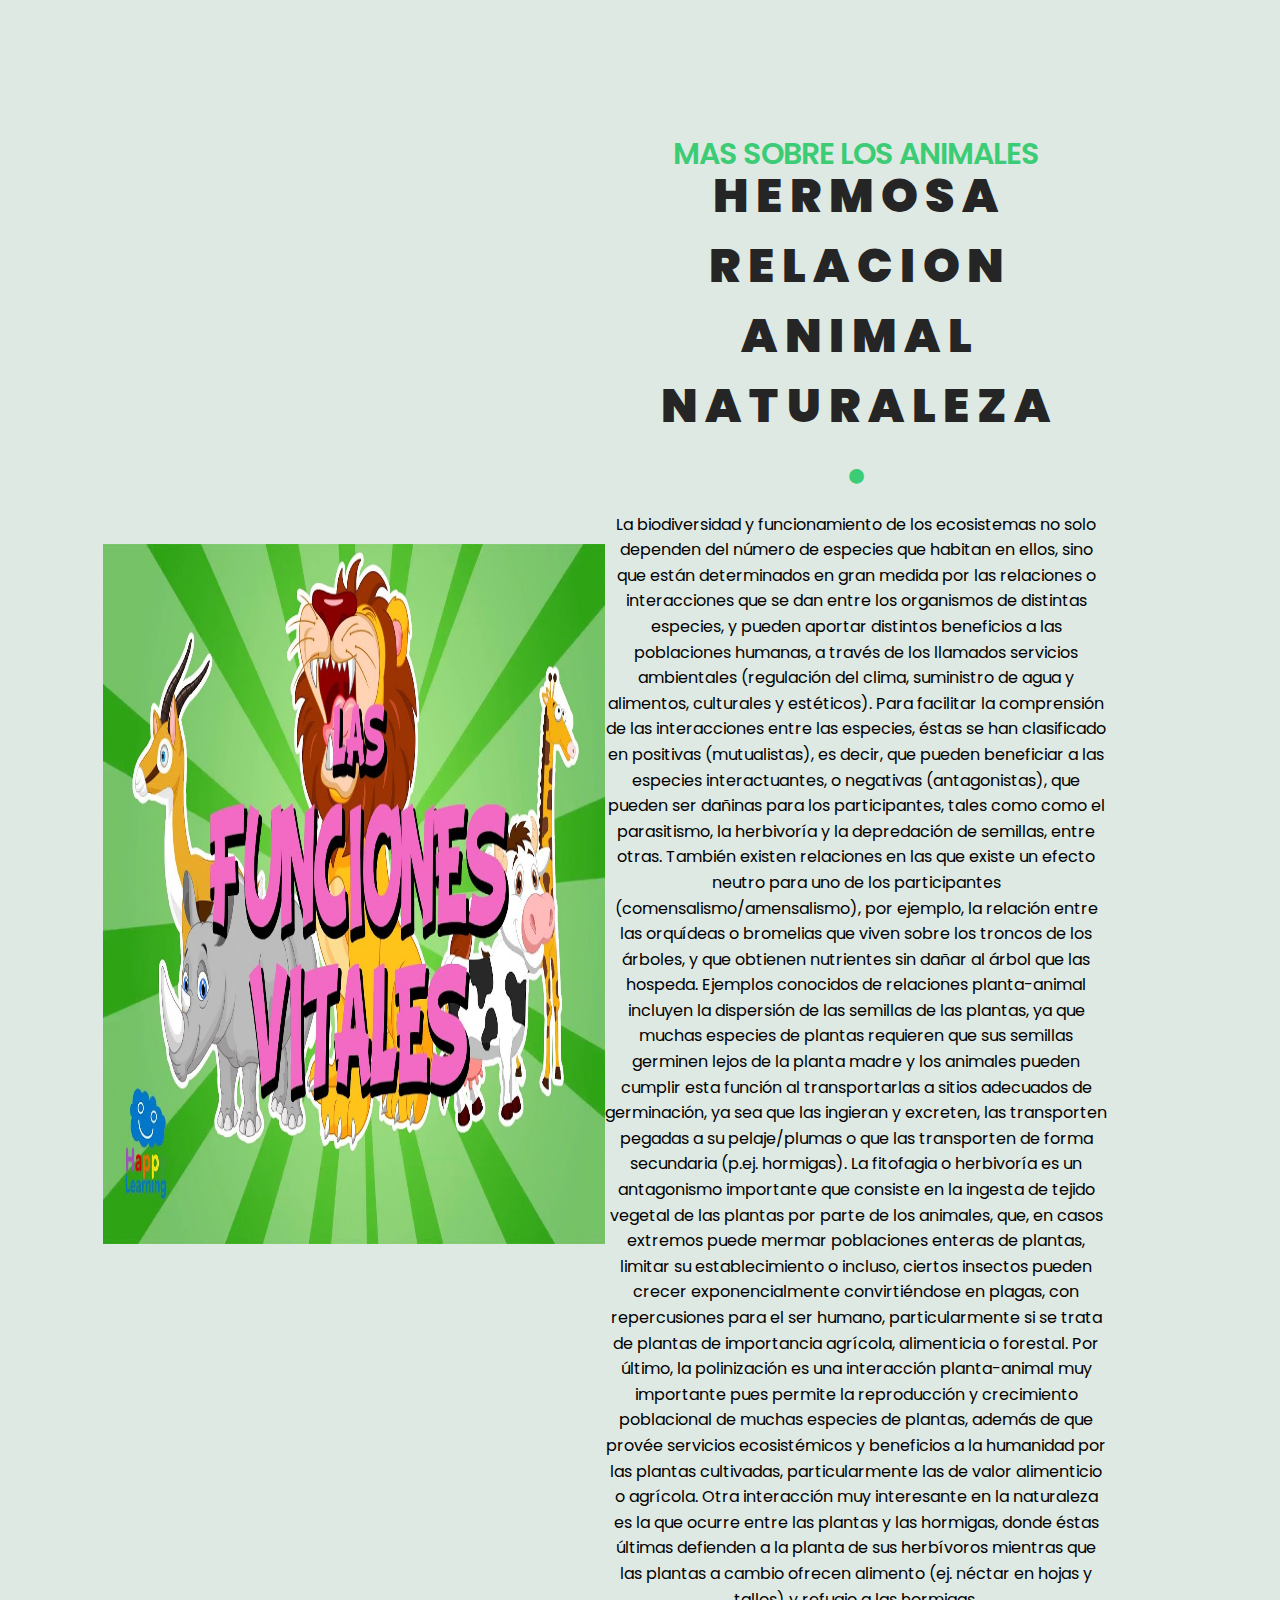
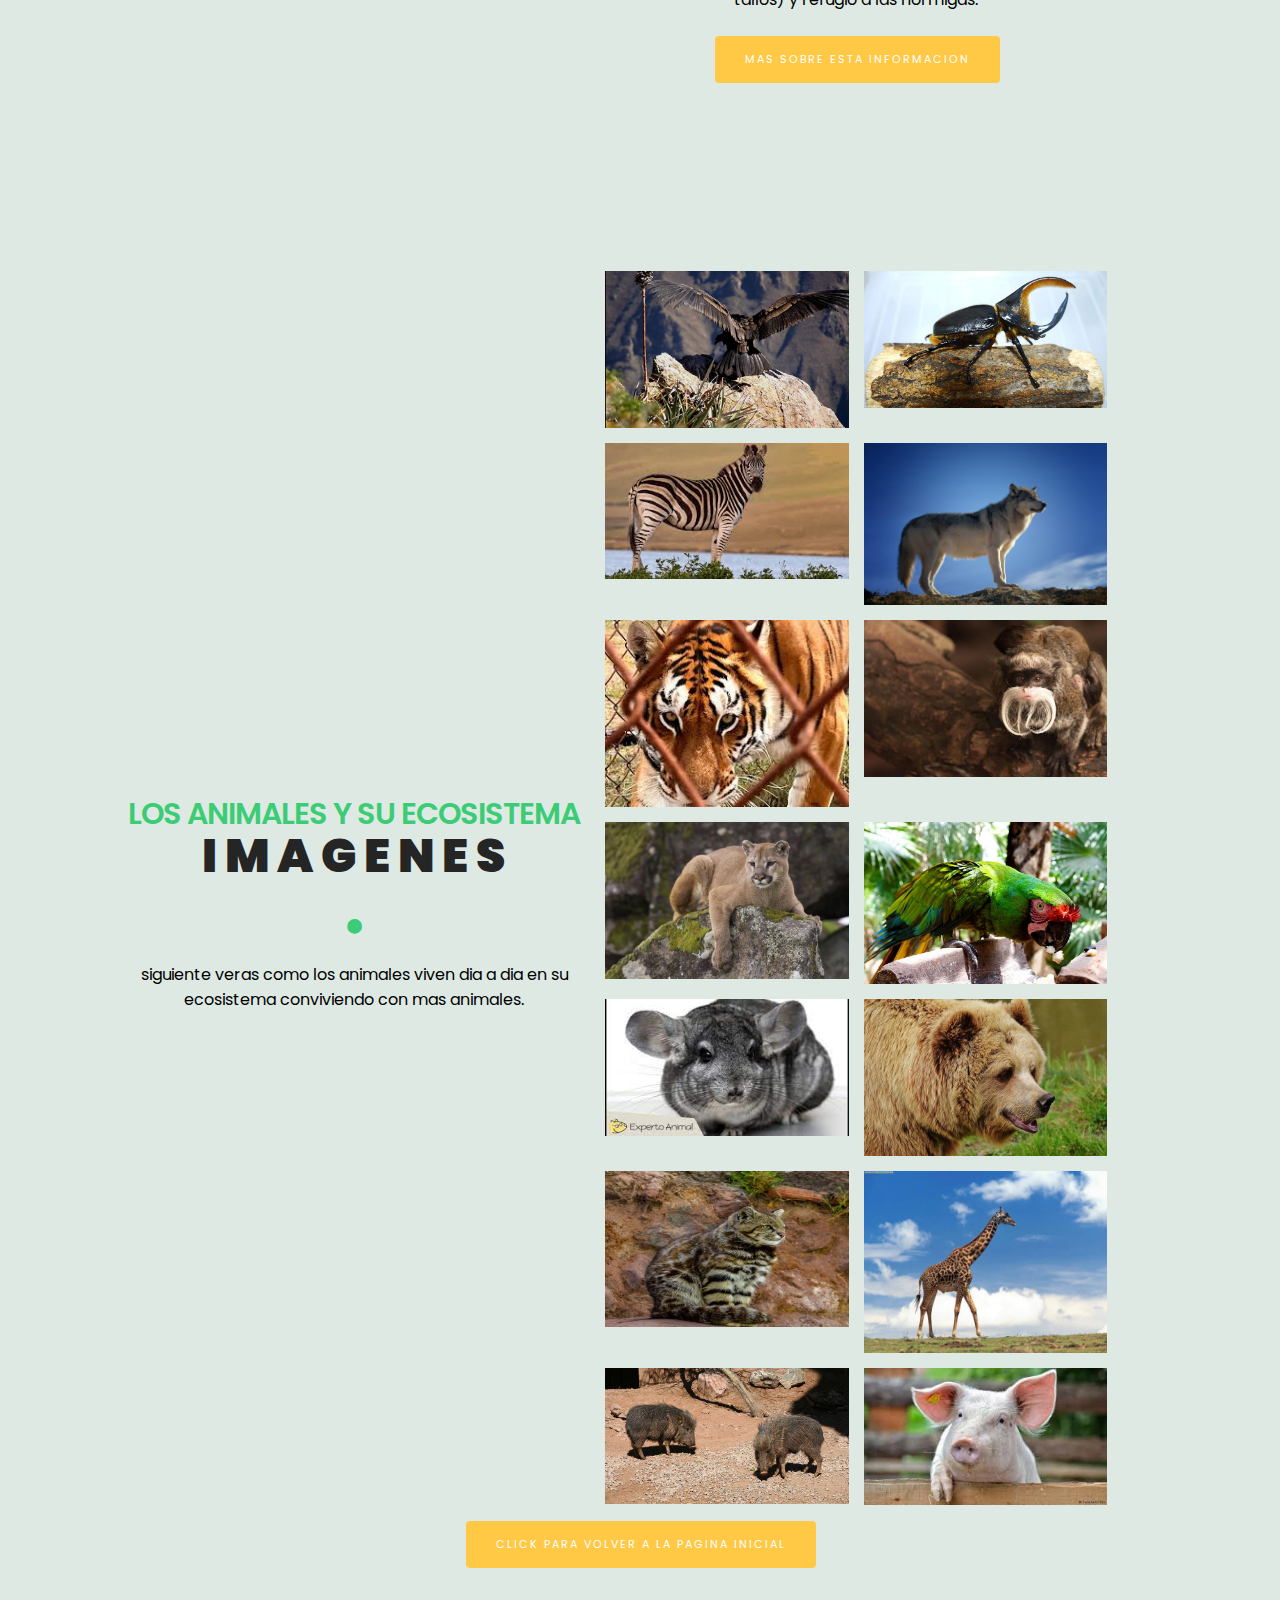
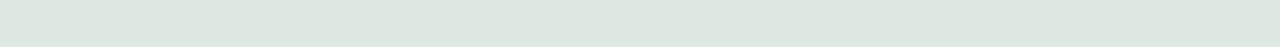
<file: segundo.html>
<!DOCTYPE html>
<html lang="en">
<head>
    <meta charset="UTF-8">
    <meta http-equiv="X-UA-Compatible" content="IE=edge">
    <meta name="viewport" content="width=device-width, initial-scale=1.0">
    <title>descubre mas</title>
    <link rel="stylesheet" href="https://cdnjs.cloudflare.com/ajax/libs/font-awesome/5.11.2/css/all.min.css">
    <link rel="stylesheet" href="css/style.css">
</head>
<body class="color">
    <section class="dis-sto">
        <div class="container">
            <div class="res-info">
                <div>
                    <img src="imagenes/animales.jpg" alt=""  height="700">
                </div>
            
                <div class="res-des pad-rig">
                    <div class="global">
                        <h2 class="h2-sub">
                            <span class="fil">mas sobre los animales</span>
                        </h2>
                        <h1 class="head hea-dark">hermosa relacion animal naturaleza </h1>
                        <div class="circle">
                            <i class="fas fa-circle"></i>
                        </div>
                    </div>
                    <p>
                        La biodiversidad y funcionamiento de los ecosistemas no solo
                         dependen del número de especies que habitan en ellos, 
                         sino que están determinados en gran medida por las relaciones 
                         o interacciones que se dan entre los organismos de distintas 
                         especies, y pueden aportar distintos beneficios a las poblaciones
                          humanas, a través de los llamados servicios ambientales (regulación
                           del clima, suministro de agua y alimentos, culturales y estéticos).
                          Para facilitar la comprensión de las interacciones entre las especies, éstas 
                          se han clasificado 
                          en positivas (mutualistas), es decir, que pueden beneficiar a las especies
                           interactuantes, o
                           negativas (antagonistas), que pueden ser dañinas para los participantes, 
                           tales como como el parasitismo, la herbivoría y la depredación de semillas,
                            entre otras. También existen relaciones en las que existe un efecto neutro
                             para uno de los participantes (comensalismo/amensalismo), por ejemplo, la 
                             relación entre las orquídeas o bromelias que viven sobre los troncos de los
                              árboles, y que obtienen nutrientes sin dañar al árbol que las hospeda.
                          Ejemplos conocidos de relaciones planta-animal incluyen la dispersión de las 
                          semillas de las plantas, ya que muchas especies de plantas requieren que sus 
                          semillas germinen lejos de la planta madre y los animales pueden cumplir esta 
                          función al transportarlas a sitios adecuados de germinación, ya sea que las 
                          ingieran y excreten, las transporten pegadas a su pelaje/plumas o que las 
                          transporten de forma secundaria (p.ej. hormigas). La fitofagia o herbivoría
                           es un antagonismo importante que consiste en la ingesta de tejido vegetal
                            de las plantas por parte de los animales, que, en casos extremos puede mermar
                             poblaciones enteras de plantas, limitar su establecimiento o incluso, ciertos 
                             insectos pueden crecer exponencialmente convirtiéndose en plagas, con repercusiones
                              para el ser humano, particularmente si se trata de plantas de importancia agrícola, 
                              alimenticia o forestal. Por último, la polinización es una interacción planta-animal
                               muy importante pues permite la reproducción y crecimiento poblacional de muchas
                                especies de plantas, además de que provée servicios ecosistémicos y beneficios a
                                 la humanidad por las plantas cultivadas, particularmente las de valor alimenticio o
                                  agrícola. Otra interacción muy interesante en la naturaleza es la que ocurre entre
                                   las plantas y las hormigas, donde éstas últimas defienden a la planta de sus
                                    herbívoros mientras que las plantas a cambio ofrecen alimento (ej. néctar en 
                                    hojas y tallos) y refugio a las hormigas.
                            </p>
                    <a href="https://www.inecol.mx/inecol/index.php/es/ct-menu-item-25/ct-menu-item-27/17-ciencia-hoy/907-relaciones-planta-animal-en-la-naturaleza" class="btn cta-btn">mas sobre esta INFORMACION</a>
                </div>
        
            </div>
         </div>
    </section>

    <section class="disco">
        <div class="container">
            <div class="res-info">
                <div class="res-des">
                    <div class="global">
                        <h2 class="h2-sub">
                            <span class="fil">los animales y su ecosistema</span>
                        </h2>
                        <h1 class="head hea-dark">imagenes</h1>
                        <div class="circle">
                            <i class="fas fa-circle"></i>
                        </div>
                    </div>
                    <p>
                        siguiente veras como los animales viven dia a dia en su ecosistema
                        conviviendo con mas animales. 
                    </p>
                    
                    
                </div>
                <br>
                <br>
                <div class="image-group pad-rig">
                    <img src="imagenes/consodor.jpg" alt="">
                    <img src="imagenes/escarabajo_satanas.jpg" alt="">
                    <img src="imagenes/cebra.jpg" alt="">
                    <img src="imagenes/lobo.jpg" alt="">
                    <img src="imagenes/tigre.jpg" alt="">
                    <img src="imagenes/titi emperador.jpg" alt="">
                    <img src="imagenes/puma o leon de montaña.jpg" alt="">
                    <img src="imagenes/guacamayo_verde.jpg" alt="">
                    <img src="imagenes/la chinchillla.jpg" alt="">
                    <img src="imagenes/oso andino.jpg" alt="">
                    <img src="imagenes/gato andino.jpg" alt="">
                    <img src="imagenes/jirafa.jpg" alt="">
                    <img src="imagenes/pecari_quilimero.jpg" alt="">
                    <img src="imagenes/chanchin.jpg" alt="">
                </div>
                
            </div>
        </div>
        <br>
        <center>
            <a href="index.html" class="btn cta-btn">click para volver a la pagina inicial</a>
          </center>
    </section>
    
</body>
</html>
</file>
<file: css/style.css>
@import url('https://fonts.googleapis.com/css2?family=Poppins:ital,wght@0,200;0,300;0,400;0,500;0,600;1,200;1,300;1,400&display=swap');


/*Globales*/
*,
*::before,
*::after {
    margin: 0;
    padding: 0;
    box-sizing: border-box;
}

html {
    font-family: 'Poppins', sans-serif;
    font-size: 10px;
    color: #000;
    scroll-behavior: smooth;
}

body {
    overflow-x: hidden;
}

section {
    padding: 3.9rem 0;
    overflow: hidden;
}

img {
    width: 100%;
    max-width: 100%;
}

a {
    text-decoration: none;
}

p {
    font-size: 1.6rem;
}

.container {
    width: 100%;
    max-width: 122.5rem;
    margin:  0 auto;
    padding: 0 2.4rem;
}

/*Header*/
header {
    width: 100%;
    position: absolute;
    top: 0;
    left: 0;
    z-index: 1;
    background-image: linear-gradient(to bottom, rgba(0,0,0,.5), transparent);
}
.nav {
    height: 7.2rem;
    display: flex;
    align-items: center;
    justify-content: center;
}

.menu-toggle {
    color: #fff;
    font-size: 2.2rem;
    position: absolute;
    top: 50%;
    transform: translateY(-50%);
    right: 2.5rem;
    cursor: pointer;
    z-index: 1500;
}

.fa-times {
    display: none;
}

.nav-list {
    list-style: none;
    position: fixed;
    top: 0;
    left: 0;
    width: 80%;
    height: 100vh;
    background-color: #252525;
    padding: 4.4rem;
    display: flex;
    flex-direction: column;
    justify-content: space-around;
    z-index: 1250;
    transform: translateX(-100%);
   
}

.nav::before {
    content: '';
    position: fixed;
    top: 0;
    left: 0;
    width: 100vw;
    height: 100vh;
    background-color: rgba(0, 0, 0, .8);
    z-index: 1000;
    opacity: 0;
    transform: scale(0);
    transition: opacity .5s;

}

.open .fa-times {
    display: block;
}

.open .fa-bars {
    display: none;
}

.open .nav-list {
    transform: translateX(0);
}
.open .nav::before{
    opacity: 1;
    transform: scale(1);
}

.logo {
    color: #fff;
    font-size: 2rem;
    font-weight: 600;
}

.nav-item {
    border-bottom: 2px solid rgba(255, 255, 255, .3);
}

.nav-link {
    display: block;
    color: rgb(255, 255, 255);
    text-transform: uppercase;
    font-size: 1.6rem;
    letter-spacing: 2px;
    margin-right: -2px;
}

.nav-link:hover {
    color: #3bcc75;
}

/*Hero*/


.hero {
    width: 100%;
    height: 70vh;
    background: url("../imagenes/fauna.jpg") center no-repeat;
    background-size: cover;
    display: flex;
    align-items: center;
    text-align: center;
}

.h2-sub {
    font-size: 3rem;
    font-family: 'Poppins', sans-serif;
    color: #3bcc75;
    font-weight: 600;
    line-height: .4;
}

.fil {
    text-transform: uppercase;
    font-size: 3rem;
}

.head {
    color: #fff;
    font-size: 3.7rem;
    font-family: 'Poppins', sans-serif;
    text-transform: uppercase;
    font-weight: 900;
    letter-spacing: .5rem;
}

.circle {
    font-size: 1.5rem;
    color: #3bcc75;
    margin: 0 1.6rem;
}

.he-des h5 {
    color: #fff;
    font-size: 1.4rem;
    font-weight: 100;
    text-transform: uppercase;
    margin-bottom: 1.2rem;
    letter-spacing: 3px;
    margin-right: -3px;
}

.btn {
    display: inline-block;
    text-transform: uppercase;
    letter-spacing: 2px;
    margin-right: -2px;
}

.cta-btn {
    font-size: 1.1rem;
    background-color: #ffc845;
    padding: 1.5rem 3rem;
    color: #fff;
    border-radius: .4rem;
}
.cta-btn:hover,
.cta-btn:focus {
    color: #fff;
    background-color: #3bcc75;
}


.global {
    text-align: center;
    margin-top: 3.9rem;
}

.dis-sto .global {
    margin-top: 6.9rem;
}

.global .circle {
    color: #3bcc75;
    margin: 2.4rem 0;
}

.hea-dark {
    color: #252525;
    letter-spacing: .7rem;
    margin-right: -.7rem;
}

.global .h2-sub {
    letter-spacing: -1px;
    line-height: .42;
}

.res-info {
    text-align: center;
}

.res-des {
    margin-bottom: 3rem;
}

.res-des p {
    line-height: 1.6;
    margin-bottom: 2.4rem
}




.taste {
    background: url("../imagenes/gato\ andino.jpg") center no-repeat;
    background-size: cover;
}

.domesticos {
    background: url("../imagenes/dom.jpg") center no-repeat;
    background-size: cover;
}

.bt {
    min-height: 65vh;
    display: flex;
    align-items: center;
}




.image-group {
    display: grid;
    grid-template-columns: repeat(2, 1fr);
    grid-gap: 1.5rem;
    
}

.disco .res-des {
    padding-top: 3rem;
    margin-bottom: 0;
}

.pb {
    background: url("../imagenes/delfin\ rosa.jpg") center no-repeat;
    background-size: cover;
}


footer {
    padding: 7.9rem 0;
    background-color: rgb(20, 48, 20);
    color: #fff;
    text-align: center;
    position: relative;
}

.footer-content {
    overflow: hidden;
}

.footer-content h4 {
    font-size: 1.9rem;
    text-transform: uppercase;
    font-weight: 100;
    letter-spacing: 3px;
    margin-bottom: 3rem;
}

.footer-content .circle{
    margin: 2.4rem 0;
}

.footer-content-about {
    margin-bottom: 5.4rem;
}

.footer-content-about p {
    line-height: 2;
}

.social-icons {
    list-style: none;
    margin-bottom: 5.4rem;
    display: flex;
    justify-content: center;
}

.social-icons i {
    font-size: 2rem;
    color: #3bcc75;
    padding: .8rem 2rem;
    
}

.social-icons i:hover,
.social-icons i:focus {
    color: #ffc845;
}

.news-form {
    width: 100%;
    position: relative;
    display: flex;
    justify-content: center;

}

.news-input {
    width: 100%;
    max-width: 25rem;
    padding: 1rem;
    border-radius: .4rem;
}
.news-btn {
    background: transparent;
    border: none;
    color: #252525;
    cursor: pointer;
    font-size: 1.6rem;
    padding: 1px .6rem;
    position: absolute;
    top: 30%;
    margin-left: 20.5rem;
}

@media screen and (min-width: 900px) {

    section {
        padding: 7.9rem;
    }

    .menu-toggle {
        display: none;
    }

    .nav {
        justify-content: space-between;
    }

    .nav-list {
        position: initial;
        width: initial;
        height: initial;
        background-color: transparent;
        padding: 0;
        justify-content: initial;
        flex-direction: row;
        transform: initial;
        transition: initial;
    }

    .nav-item {
        margin: 0 2.4rem;
    }

    .nav-item:last-child {
        margin-right: 0;
    }

    .nav-link {
        font-size: 1.3rem;
    }

    .active {
        position: relative;
    }
    .active::before {
        content: '';
        position: absolute;
        width: 100%;
        height: 2px;
        background-color: #fff;
        left: 0;
        bottom: -3px;
    }

    .h2-sub {
        font-size: 3rem;
    }

    .fil {
        font-size: 3rem;
    }
    .head {
        font-size: 4.7rem;
        letter-spacing: .8rem;
    }

    .res-info {
        display: flex;
        align-items: center;
    }

    .res-info > div {
        flex: 1;
    }

    .pad-rig {
        padding-right: 7rem;
    }

    .footer-content {
        max-width: 77.5rem;
        margin: auto;
    }

    .footer-content-about {
        max-width: 51.3rem;
        margin:  0 auto 5.4rem;
    }

    .footer-div{
        display: flex;
        justify-content: space-between;
    }

    .social-media,
    .news-form {
        width: 100%;
        max-width: 27.3rem;
        margin: 0 1rem;
    }

   .news-btn {
       margin-left: 7.5rem;
   }
   .color{
    background-color: #dee9e3;
    
   }
}
</file>
